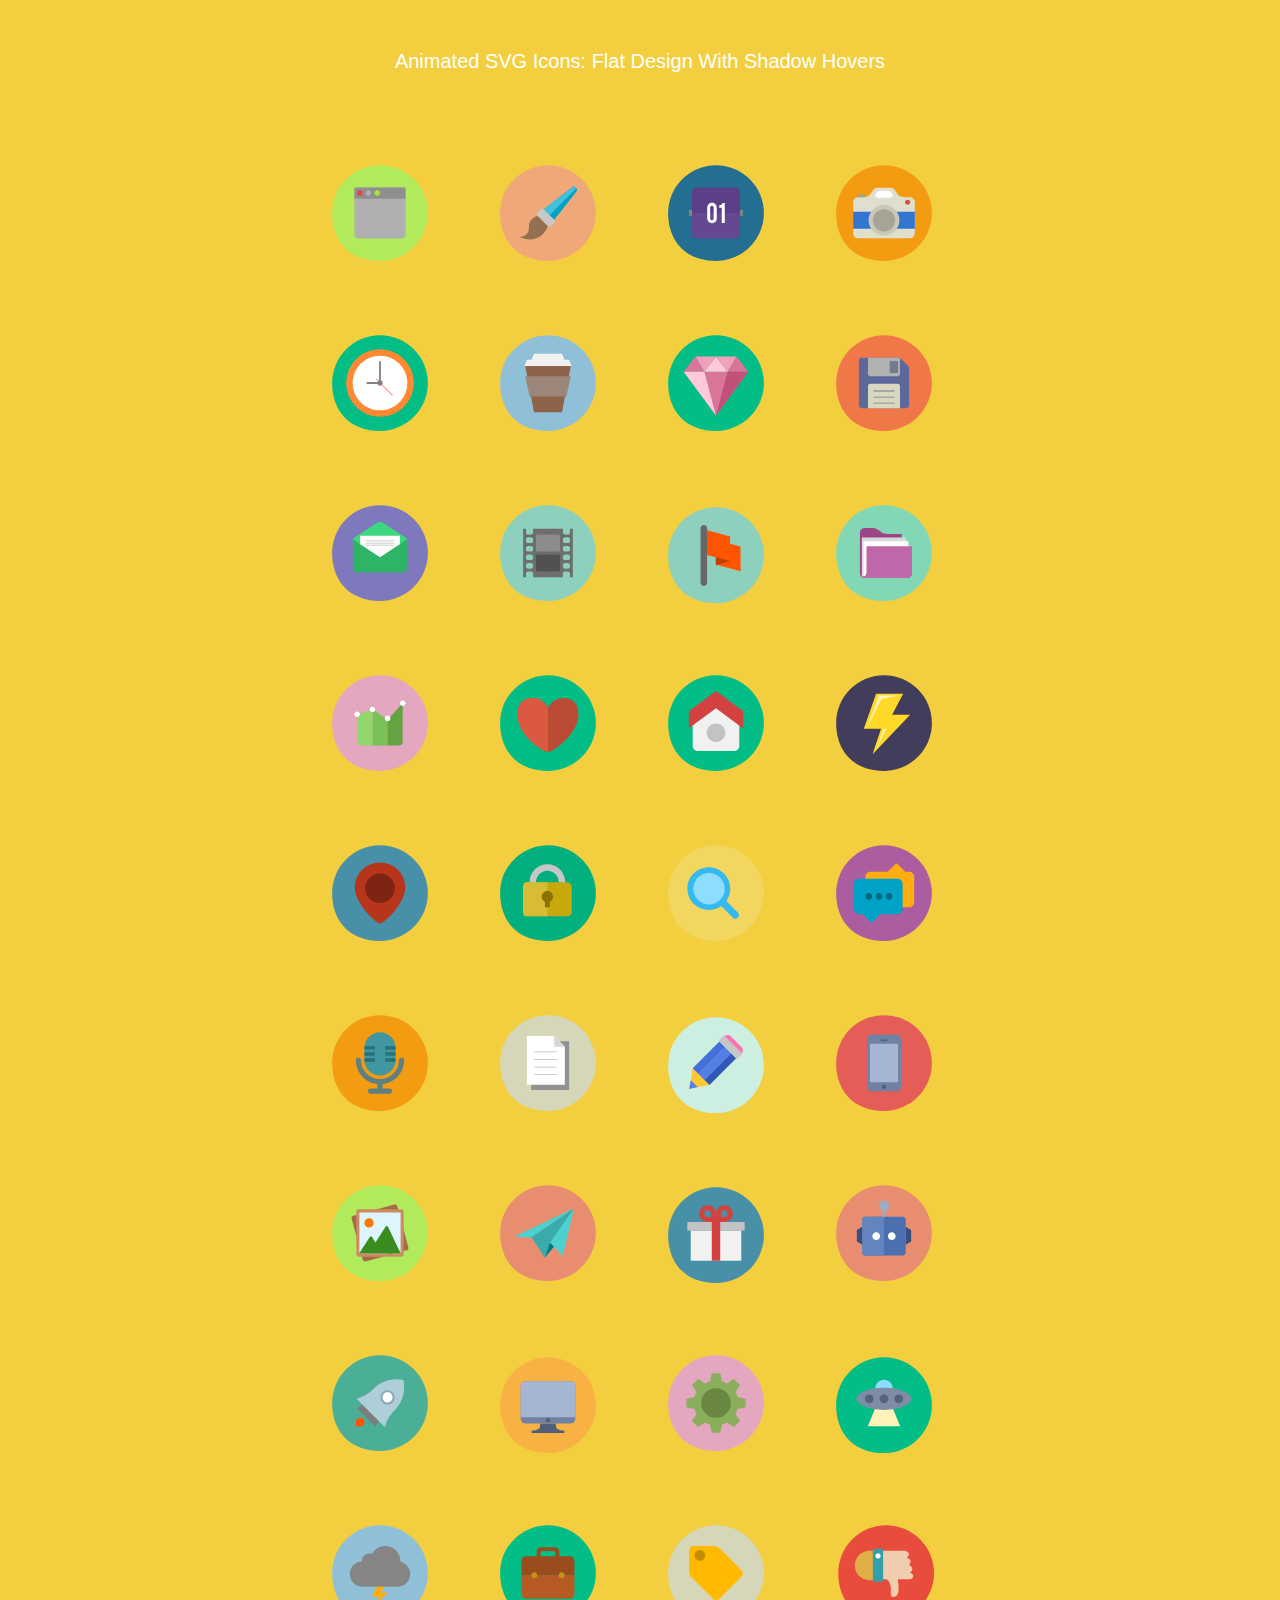
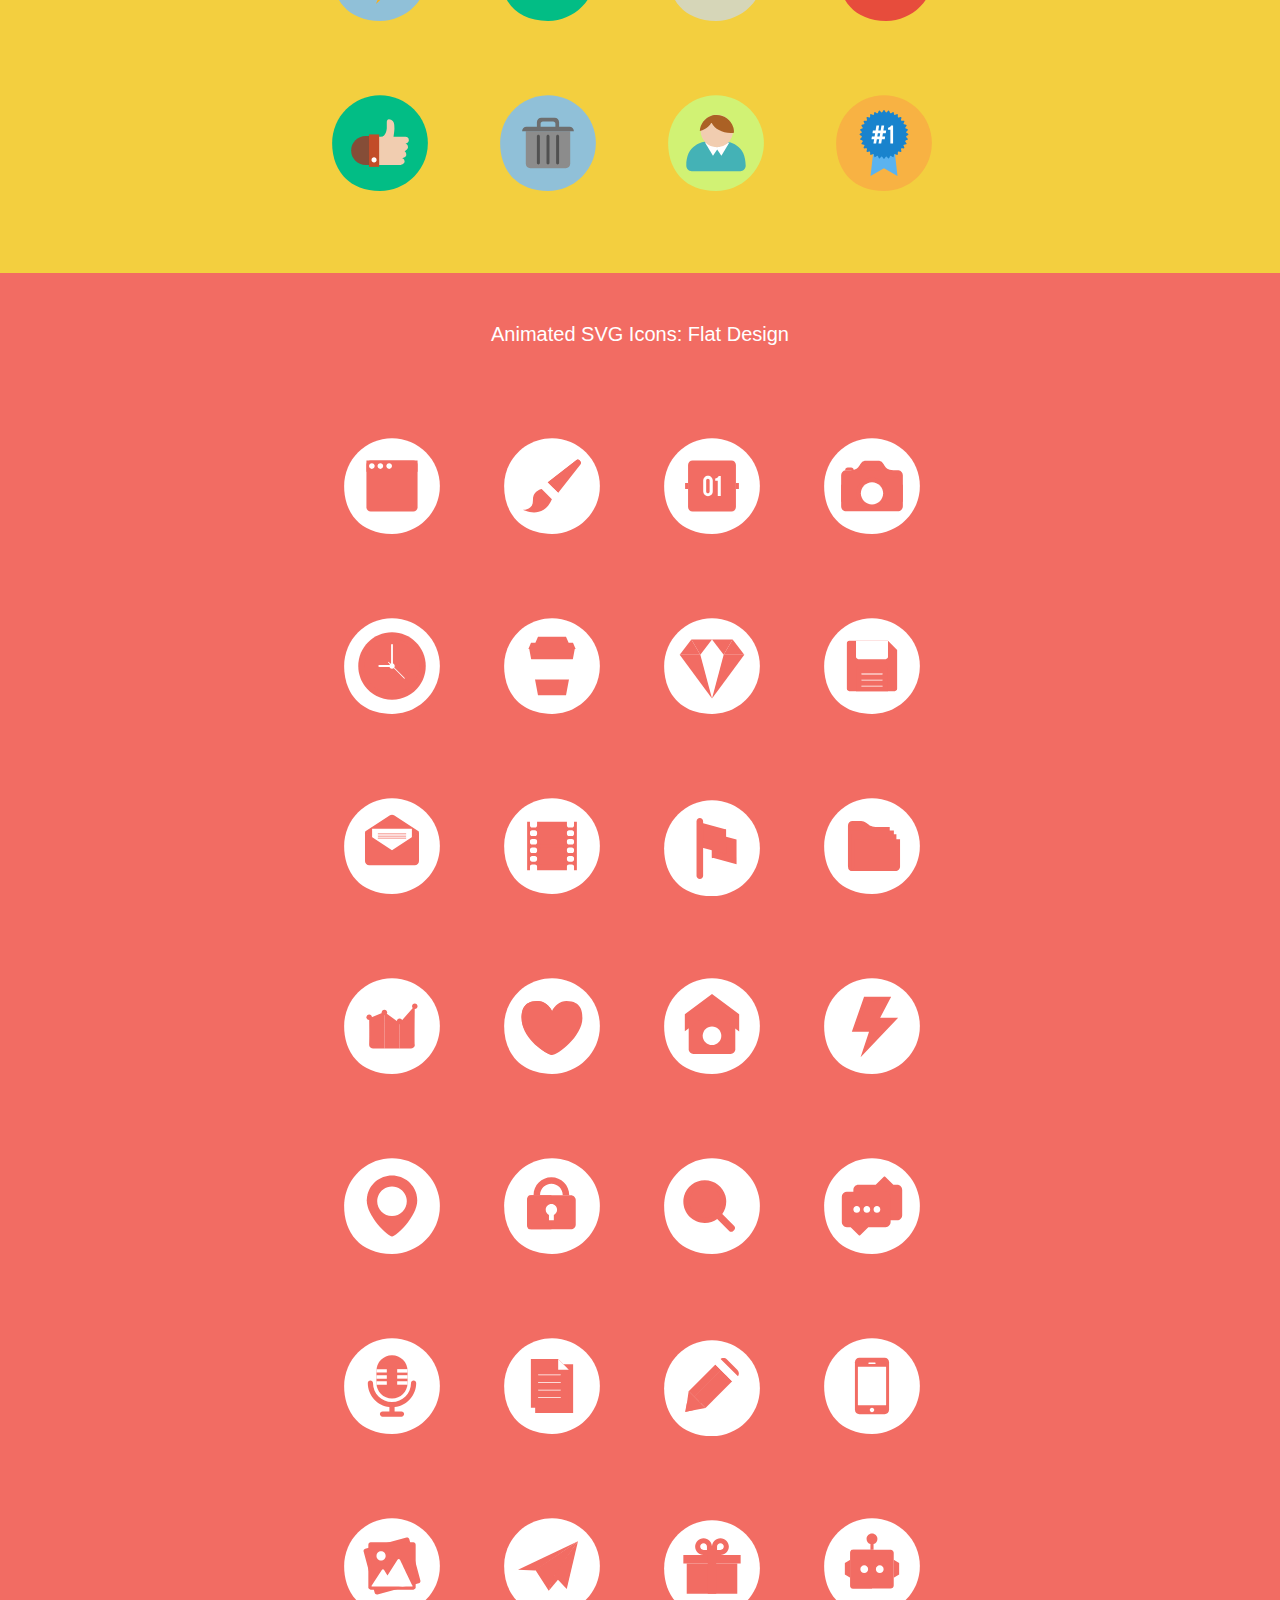
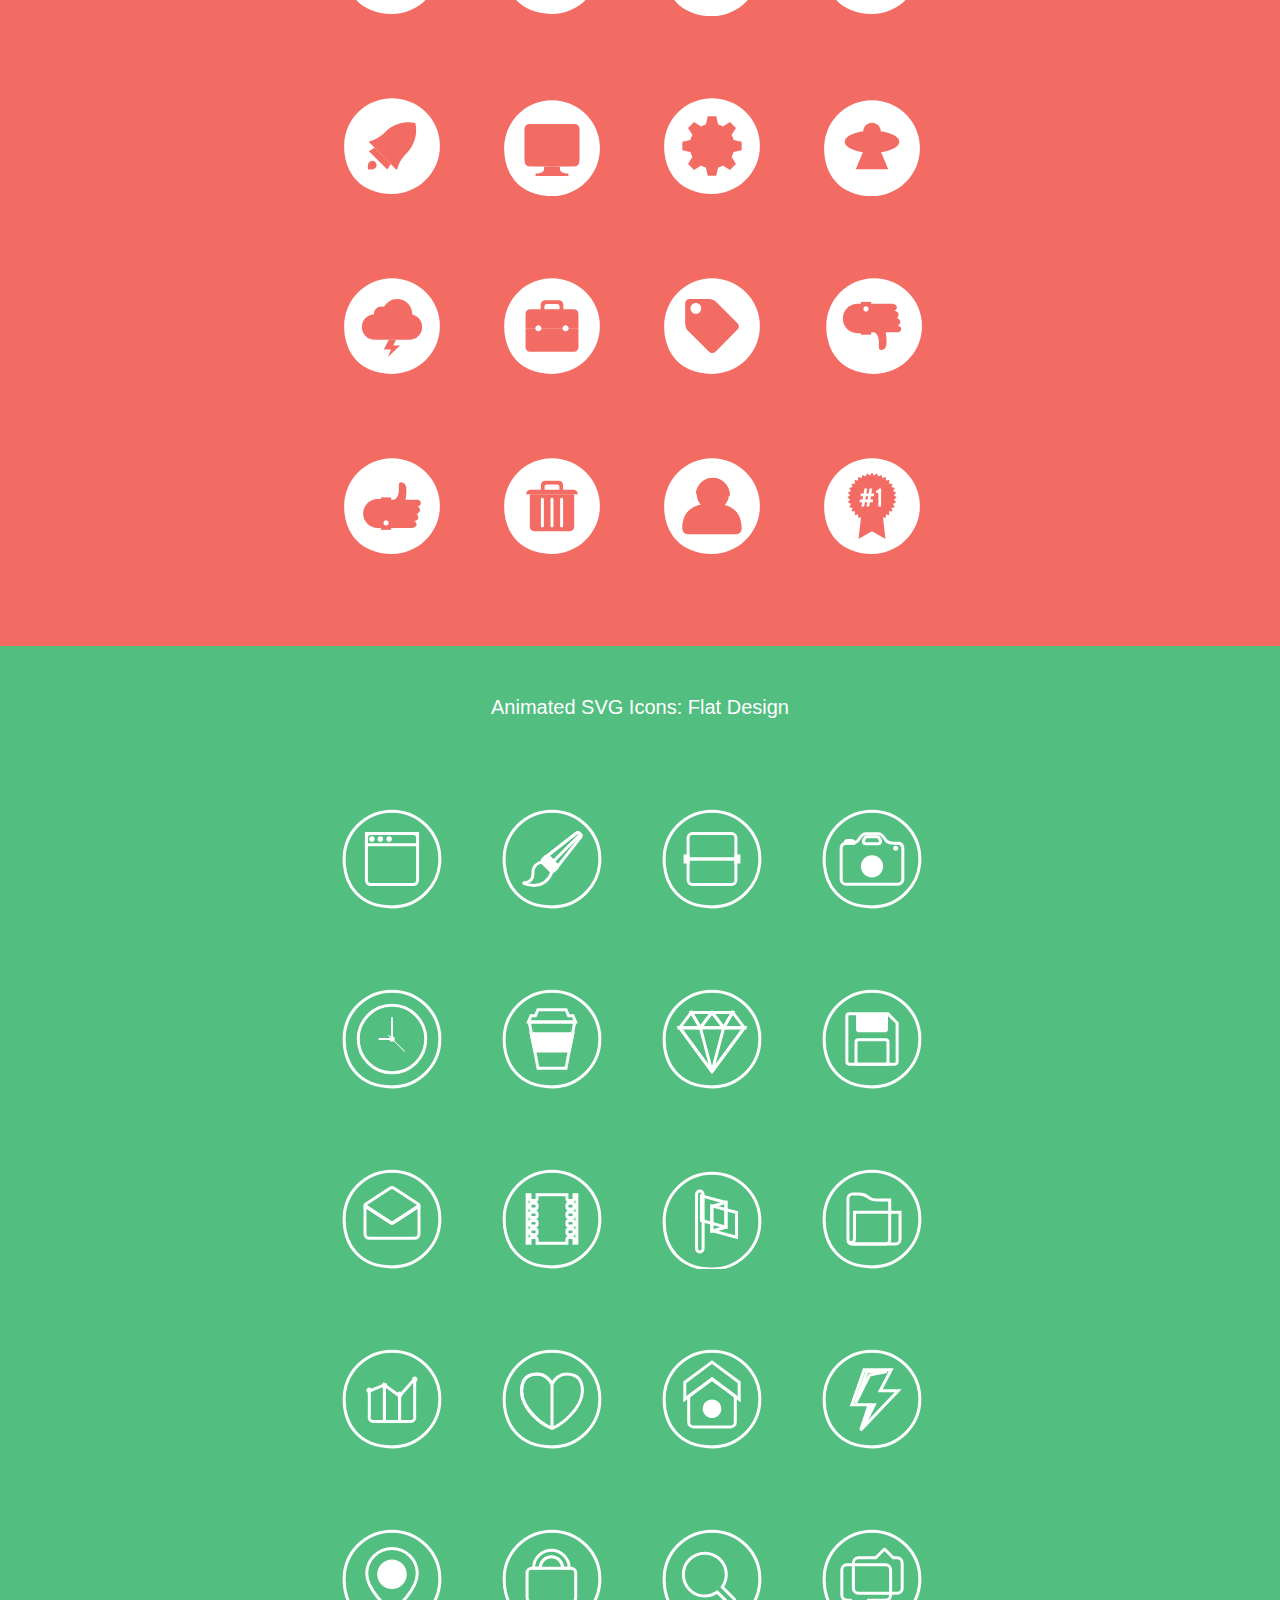
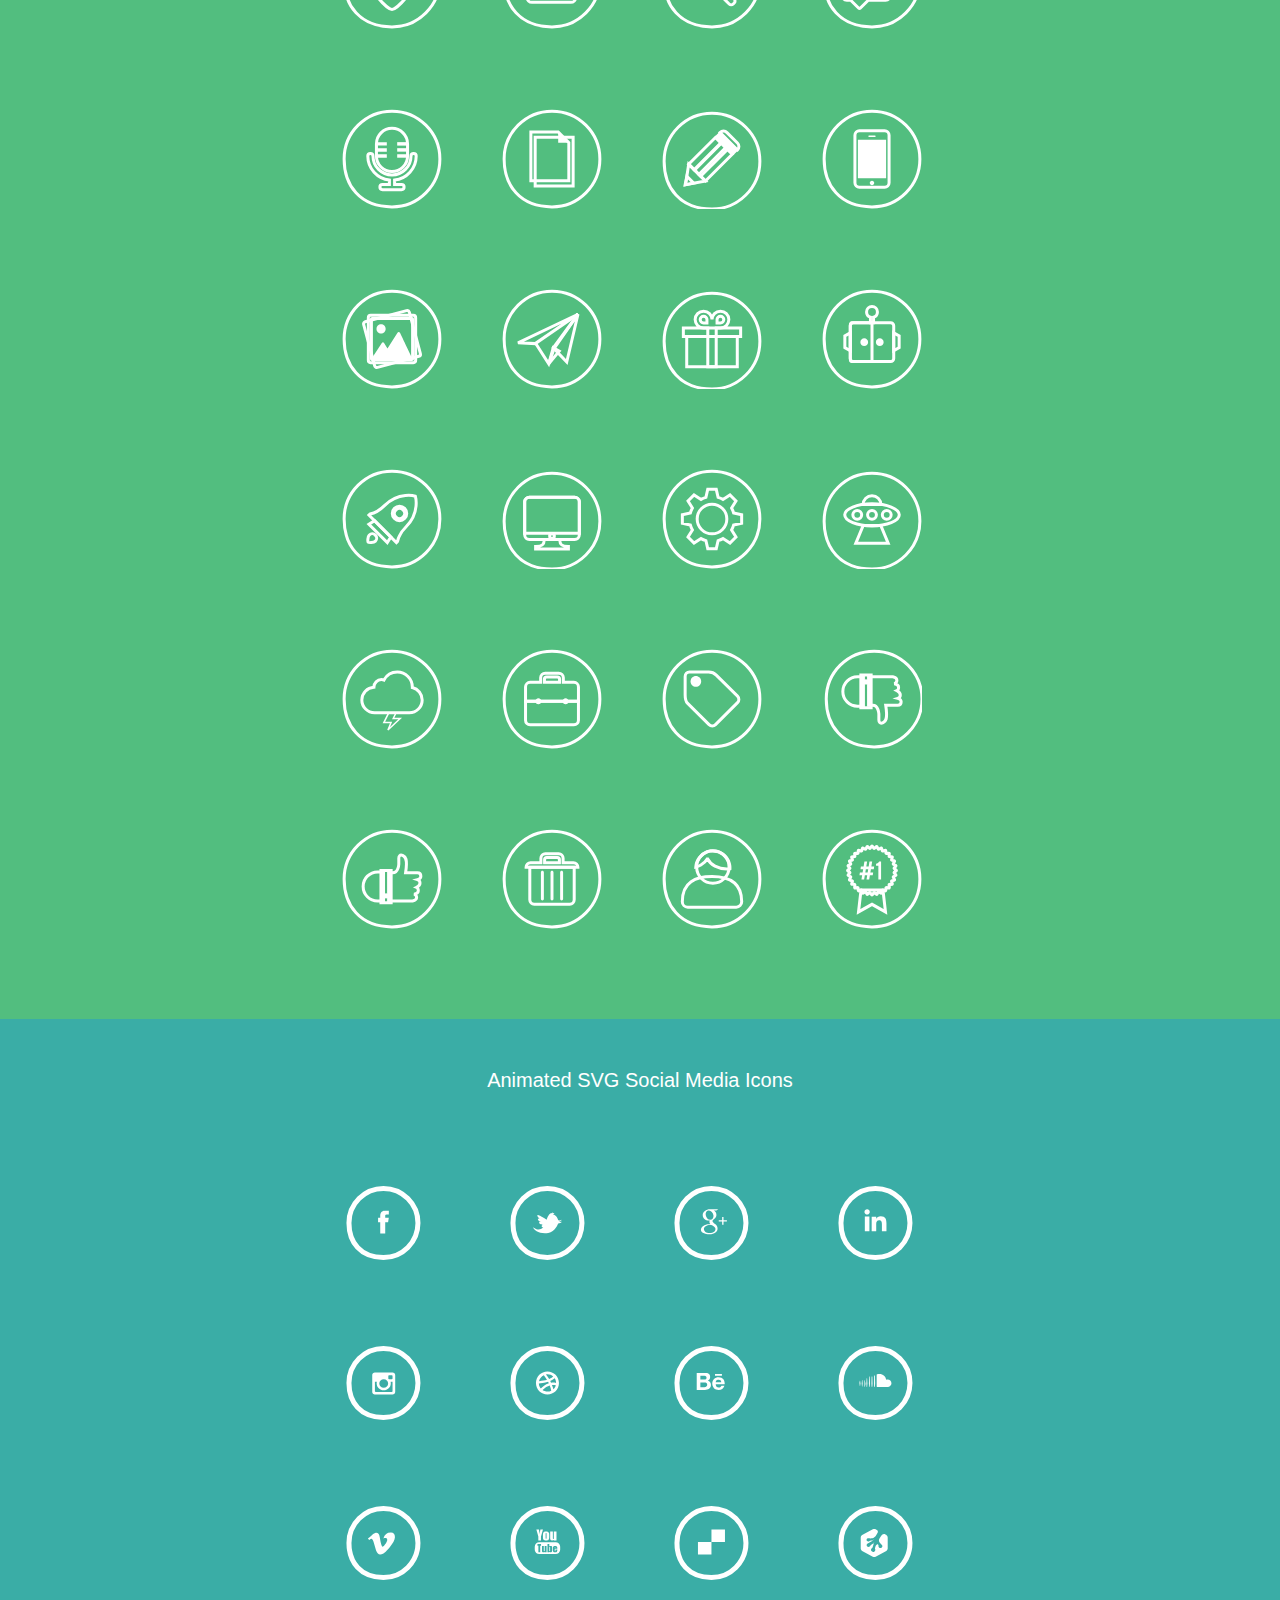
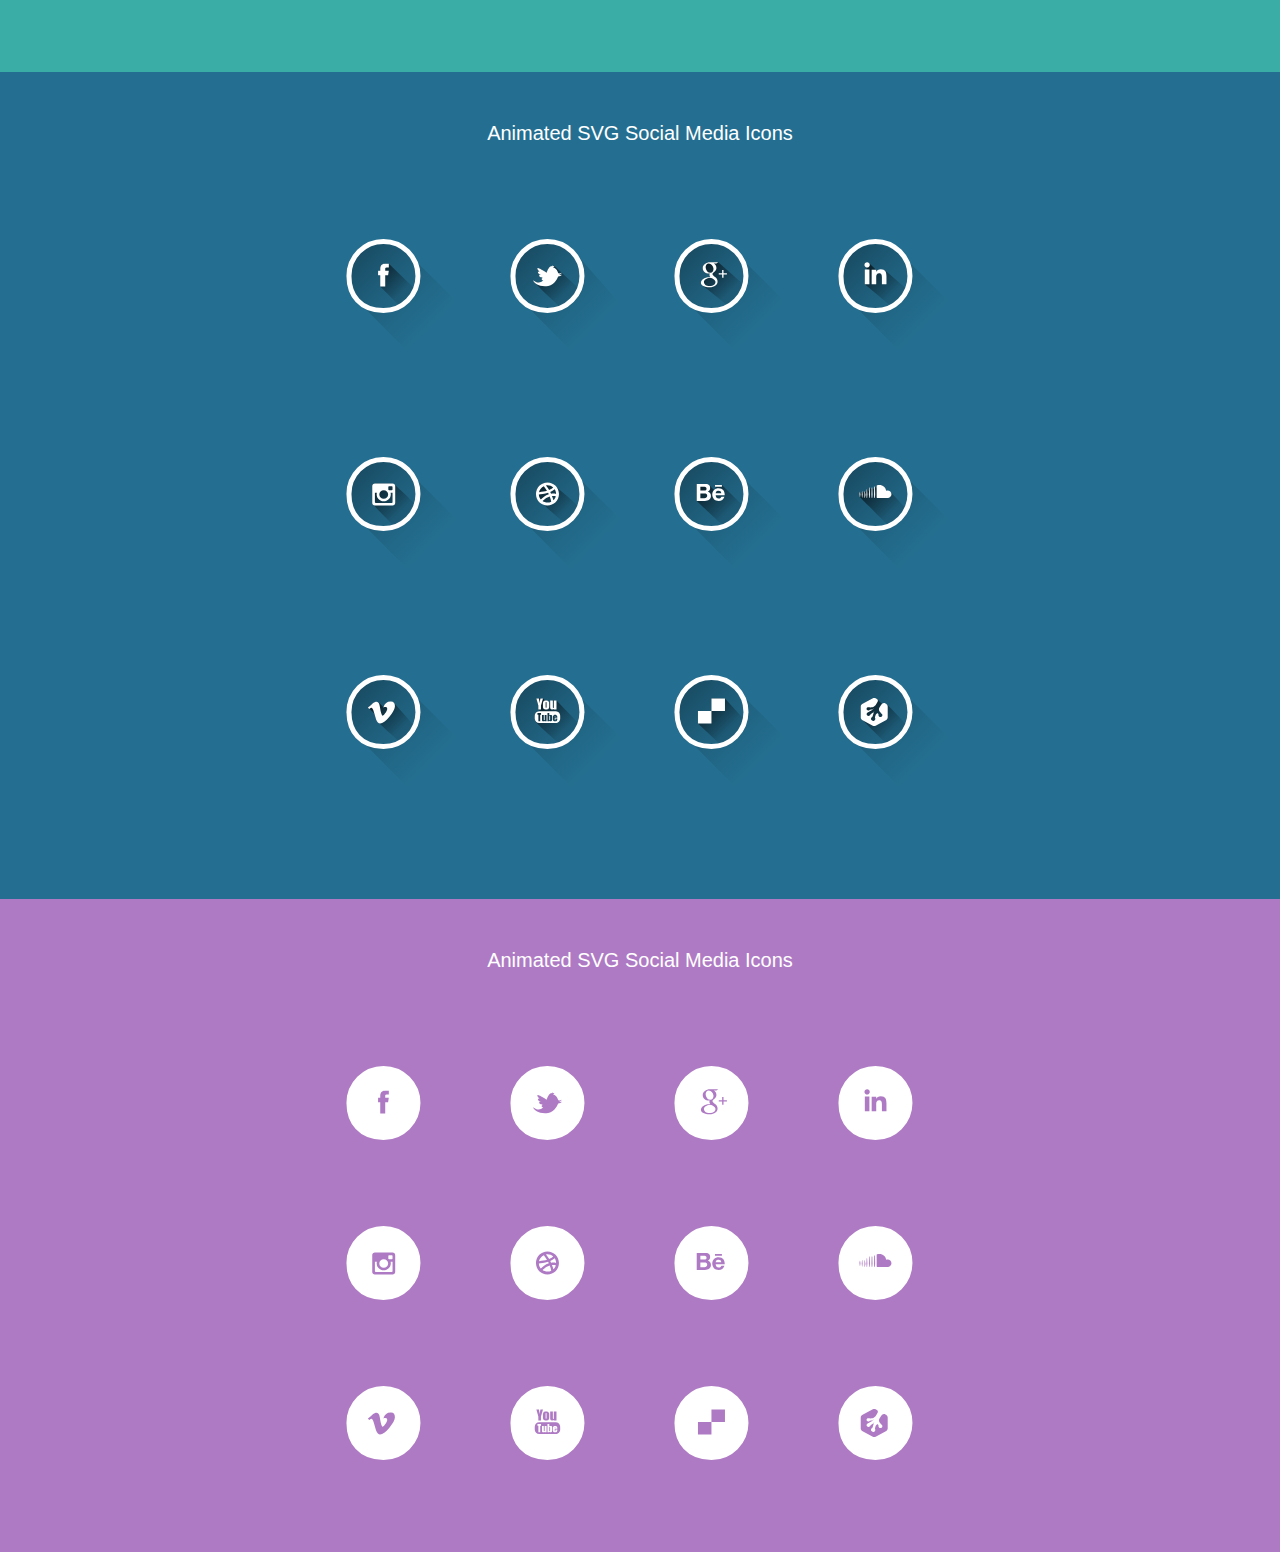
<file: codeBase/css3制作150个动画SVG图标/index.html>
<!DOCTYPE html>
<html>

<head>

  <meta charset="UTF-8">

  <title>css3制作150个动画SVG图标</title>

    <link rel="stylesheet" href="css/style.css" media="screen" type="text/css" />

</head>

<body>


       <div class="innerwrap yellow">
		<div class="iconholder">
            <h2>Animated SVG Icons:	Flat Design With Shadow Hovers</h2>
            <span class="iconwrap"><span class="long-shadow"></span><span class="svg-icon flat-shadow" id="shadow-browser"></span></span>
            <span class="iconwrap"><span class="long-shadow"></span><span class="svg-icon flat-shadow" id="shadow-brush"></span></span>
            <span class="iconwrap"><span class="long-shadow"></span><span class="svg-icon flat-shadow" id="shadow-calander"></span></span>
            <span class="iconwrap"><span class="long-shadow"></span><span class="svg-icon flat-shadow" id="shadow-camera"></span></span>
            <span class="iconwrap"><span class="long-shadow"></span><span class="svg-icon flat-shadow" id="shadow-clock"></span></span>
            <span class="iconwrap"><span class="long-shadow"></span><span class="svg-icon flat-shadow" id="shadow-coffee"></span></span>
            <span class="iconwrap"><span class="long-shadow"></span><span class="svg-icon flat-shadow" id="shadow-diamond"></span></span>
            <span class="iconwrap"><span class="long-shadow"></span><span class="svg-icon flat-shadow" id="shadow-disk"></span></span>
            <span class="iconwrap"><span class="long-shadow"></span><span class="svg-icon flat-shadow" id="shadow-email"></span></span>
            <span class="iconwrap"><span class="long-shadow"></span><span class="svg-icon flat-shadow" id="shadow-film"></span></span>
            <span class="iconwrap"><span class="long-shadow"></span><span class="svg-icon flat-shadow" id="shadow-flag"></span></span>
            <span class="iconwrap"><span class="long-shadow"></span><span class="svg-icon flat-shadow" id="shadow-folder"></span></span>
            <span class="iconwrap"><span class="long-shadow"></span><span class="svg-icon flat-shadow" id="shadow-graph"></span></span>
            <span class="iconwrap"><span class="long-shadow"></span><span class="svg-icon flat-shadow" id="shadow-heart"></span></span>
            <span class="iconwrap"><span class="long-shadow"></span><span class="svg-icon flat-shadow" id="shadow-home"></span></span>
            <span class="iconwrap"><span class="long-shadow"></span><span class="svg-icon flat-shadow" id="shadow-lightning"></span></span>
            <span class="iconwrap"><span class="long-shadow"></span><span class="svg-icon flat-shadow" id="shadow-location"></span></span>
            <span class="iconwrap"><span class="long-shadow"></span><span class="svg-icon flat-shadow" id="shadow-lock"></span></span>
            <span class="iconwrap"><span class="long-shadow"></span><span class="svg-icon flat-shadow" id="shadow-magnify"></span></span>
            <span class="iconwrap"><span class="long-shadow"></span><span class="svg-icon flat-shadow" id="shadow-message"></span></span>
            <span class="iconwrap"><span class="long-shadow"></span><span class="svg-icon flat-shadow" id="shadow-mic"></span></span>
            <span class="iconwrap"><span class="long-shadow"></span><span class="svg-icon flat-shadow" id="shadow-paper"></span></span>
            <span class="iconwrap"><span class="long-shadow"></span><span class="svg-icon flat-shadow" id="shadow-pencil"></span></span>
            <span class="iconwrap"><span class="long-shadow"></span><span class="svg-icon flat-shadow" id="shadow-phone"></span></span>
            <span class="iconwrap"><span class="long-shadow"></span><span class="svg-icon flat-shadow" id="shadow-picture"></span></span>
            <span class="iconwrap"><span class="long-shadow"></span><span class="svg-icon flat-shadow" id="shadow-plane"></span></span>
            <span class="iconwrap"><span class="long-shadow"></span><span class="svg-icon flat-shadow" id="shadow-present"></span></span>
            <span class="iconwrap"><span class="long-shadow"></span><span class="svg-icon flat-shadow" id="shadow-robot"></span></span>
            <span class="iconwrap"><span class="long-shadow"></span><span class="svg-icon flat-shadow" id="shadow-rocket"></span></span>
            <span class="iconwrap"><span class="long-shadow"></span><span class="svg-icon flat-shadow" id="shadow-screen"></span></span>
            <span class="iconwrap"><span class="long-shadow"></span><span class="svg-icon flat-shadow" id="shadow-settings"></span></span>
            <span class="iconwrap"><span class="long-shadow"></span><span class="svg-icon flat-shadow" id="shadow-spaceship"></span></span>
            <span class="iconwrap"><span class="long-shadow"></span><span class="svg-icon flat-shadow" id="shadow-storm"></span></span>
            <span class="iconwrap"><span class="long-shadow"></span><span class="svg-icon flat-shadow" id="shadow-suitcase"></span></span>
            <span class="iconwrap"><span class="long-shadow"></span><span class="svg-icon flat-shadow" id="shadow-tag"></span></span>
            <span class="iconwrap"><span class="long-shadow"></span><span class="svg-icon flat-shadow" id="shadow-thumbsdown"></span></span>
            <span class="iconwrap"><span class="long-shadow"></span><span class="svg-icon flat-shadow" id="shadow-thumbsup"></span></span>
            <span class="iconwrap"><span class="long-shadow"></span><span class="svg-icon flat-shadow" id="shadow-trash"></span></span>
            <span class="iconwrap"><span class="long-shadow"></span><span class="svg-icon flat-shadow" id="shadow-user"></span></span>
            <span class="iconwrap"><span class="long-shadow"></span><span class="svg-icon flat-shadow" id="shadow-winner"></span></span>
        </div><!-- IconHolder End-->
	</div><!--iconholder End-->

    <div class="innerwrap red">
		<div class="iconholder">
            <h2>Animated SVG Icons:	Flat Design</h2>
            <span class="svg-icon flat-filled" id="filled-browser"></span>
            <span class="svg-icon flat-filled" id="filled-brush"></span>
            <span class="svg-icon flat-filled" id="filled-calander"></span>
            <span class="svg-icon flat-filled" id="filled-camera"></span>
            <span class="svg-icon flat-filled" id="filled-clock"></span>
            <span class="svg-icon flat-filled" id="filled-coffee"></span>
            <span class="svg-icon flat-filled" id="filled-diamond"></span>
            <span class="svg-icon flat-filled" id="filled-disk"></span>
            <span class="svg-icon flat-filled" id="filled-email"></span>
            <span class="svg-icon flat-filled" id="filled-film"></span>
            <span class="svg-icon flat-filled" id="filled-flag"></span>
            <span class="svg-icon flat-filled" id="filled-folder"></span>
            <span class="svg-icon flat-filled" id="filled-graph"></span>
            <span class="svg-icon flat-filled" id="filled-heart"></span>
            <span class="svg-icon flat-filled" id="filled-home"></span>
            <span class="svg-icon flat-filled" id="filled-lightning"></span>
            <span class="svg-icon flat-filled" id="filled-location"></span>
            <span class="svg-icon flat-filled" id="filled-lock"></span>
            <span class="svg-icon flat-filled" id="filled-magnify"></span>
            <span class="svg-icon flat-filled" id="filled-message"></span>
            <span class="svg-icon flat-filled" id="filled-mic"></span>
            <span class="svg-icon flat-filled" id="filled-paper"></span>
            <span class="svg-icon flat-filled" id="filled-pencil"></span>
            <span class="svg-icon flat-filled" id="filled-phone"></span>
            <span class="svg-icon flat-filled" id="filled-picture"></span>
            <span class="svg-icon flat-filled" id="filled-plane"></span>
            <span class="svg-icon flat-filled" id="filled-present"></span>
            <span class="svg-icon flat-filled" id="filled-robot"></span>
            <span class="svg-icon flat-filled" id="filled-rocket"></span>
            <span class="svg-icon flat-filled" id="filled-screen"></span>
            <span class="svg-icon flat-filled" id="filled-settings"></span>
            <span class="svg-icon flat-filled" id="filled-spaceship"></span>
            <span class="svg-icon flat-filled" id="filled-storm"></span>
            <span class="svg-icon flat-filled" id="filled-suitcase"></span>
            <span class="svg-icon flat-filled" id="filled-tag"></span>
            <span class="svg-icon flat-filled" id="filled-thumbsdown"></span>
            <span class="svg-icon flat-filled" id="filled-thumbsup"></span>
            <span class="svg-icon flat-filled" id="filled-trash"></span>
            <span class="svg-icon flat-filled" id="filled-user"></span>
            <span class="svg-icon flat-filled" id="filled-winner"></span>
        </div><!-- IconHolder End-->
	</div><!--iconholder End-->

     <div class="innerwrap green">
		<div class="iconholder">
            <h2>Animated SVG Icons:	Flat Design</h2>
            <span class="svg-icon flat-line" id="line-browser"></span>
            <span class="svg-icon flat-line" id="line-brush"></span>
            <span class="svg-icon flat-line" id="line-calander"></span>
            <span class="svg-icon flat-line" id="line-camera"></span>
            <span class="svg-icon flat-line" id="line-clock"></span>
            <span class="svg-icon flat-line" id="line-coffee"></span>
            <span class="svg-icon flat-line" id="line-diamond"></span>
            <span class="svg-icon flat-line" id="line-disk"></span>
            <span class="svg-icon flat-line" id="line-email"></span>
            <span class="svg-icon flat-line" id="line-film"></span>
            <span class="svg-icon flat-line" id="line-flag"></span>
            <span class="svg-icon flat-line" id="line-folder"></span>
            <span class="svg-icon flat-line" id="line-graph"></span>
            <span class="svg-icon flat-line" id="line-heart"></span>
            <span class="svg-icon flat-line" id="line-home"></span>
            <span class="svg-icon flat-line" id="line-lightning"></span>
            <span class="svg-icon flat-line" id="line-location"></span>
            <span class="svg-icon flat-line" id="line-lock"></span>
            <span class="svg-icon flat-line" id="line-magnify"></span>
            <span class="svg-icon flat-line" id="line-message"></span>
            <span class="svg-icon flat-line" id="line-mic"></span>
            <span class="svg-icon flat-line" id="line-paper"></span>
            <span class="svg-icon flat-line" id="line-pencil"></span>
            <span class="svg-icon flat-line" id="line-phone"></span>
            <span class="svg-icon flat-line" id="line-picture"></span>
            <span class="svg-icon flat-line" id="line-plane"></span>
            <span class="svg-icon flat-line" id="line-present"></span>
            <span class="svg-icon flat-line" id="line-robot"></span>
            <span class="svg-icon flat-line" id="line-rocket"></span>
            <span class="svg-icon flat-line" id="line-screen"></span>
            <span class="svg-icon flat-line" id="line-settings"></span>
            <span class="svg-icon flat-line" id="line-spaceship"></span>
            <span class="svg-icon flat-line" id="line-storm"></span>
            <span class="svg-icon flat-line" id="line-suitcase"></span>
            <span class="svg-icon flat-line" id="line-tag"></span>
            <span class="svg-icon flat-line" id="line-thumbsdown"></span>
            <span class="svg-icon flat-line" id="line-thumbsup"></span>
            <span class="svg-icon flat-line" id="line-trash"></span>
            <span class="svg-icon flat-line" id="line-user"></span>
            <span class="svg-icon flat-line" id="line-winner"></span>
        </div><!-- IconHolder End-->
	</div><!--iconholder End-->

        <div class="innerwrap teal">
     <div class="iconholder">
            <h2>Animated SVG Social Media Icons</h2>
          <span class="svg-icon social-line" id="line-facebook"></span>
            <span class="svg-icon social-line" id="line-twitter"></span>
            <span class="svg-icon social-line" id="line-google"></span>
            <span class="svg-icon social-line" id="line-linkedin"></span>
            <span class="svg-icon social-line" id="line-intagram"></span>
            <span class="svg-icon social-line" id="line-dribbble"></span>
            <span class="svg-icon social-line" id="line-behance"></span>
            <span class="svg-icon social-line" id="line-soundcloud"></span>
            <span class="svg-icon social-line" id="line-vimeo"></span>
            <span class="svg-icon social-line" id="line-youtube"></span>
            <span class="svg-icon social-line" id="line-dilicious"></span>
            <span class="svg-icon social-line" id="line-treehouse"></span>
    	</div><!-- IconHolder End-->
    </div><!-- Innerwrap End-->

    <div class="innerwrap blue">
    	<div class="iconholder">
            <h2>Animated SVG Social Media Icons</h2>
            <span class="svg-icon social-shadow" id="shadow-facebook"></span>
            <span class="svg-icon social-shadow" id="shadow-twitter"></span>
            <span class="svg-icon social-shadow" id="shadow-google"></span>
            <span class="svg-icon social-shadow" id="shadow-linkedin"></span>
            <span class="svg-icon social-shadow" id="shadow-intagram"></span>
            <span class="svg-icon social-shadow" id="shadow-dribbble"></span>
            <span class="svg-icon social-shadow" id="shadow-behance"></span>
            <span class="svg-icon social-shadow" id="shadow-soundcloud"></span>
            <span class="svg-icon social-shadow" id="shadow-vimeo"></span>
            <span class="svg-icon social-shadow" id="shadow-youtube"></span>
            <span class="svg-icon social-shadow" id="shadow-dilicious"></span>
            <span class="svg-icon social-shadow" id="shadow-treehouse"></span>
    	</div><!-- IconHolder End-->
    </div><!-- Innerwrap End-->

    <div class="innerwrap purple">
        <div class="iconholder">
            <h2>Animated SVG Social Media Icons</h2>
            <span class="svg-icon social-filled" id="filled-facebook"></span>
            <span class="svg-icon social-filled" id="filled-twitter"></span>
            <span class="svg-icon social-filled" id="filled-google"></span>
            <span class="svg-icon social-filled" id="filled-linkedin"></span>
            <span class="svg-icon social-filled" id="filled-intagram"></span>
            <span class="svg-icon social-filled" id="filled-dribbble"></span>
            <span class="svg-icon social-filled" id="filled-behance"></span>
            <span class="svg-icon social-filled" id="filled-soundcloud"></span>
            <span class="svg-icon social-filled" id="filled-vimeo"></span>
            <span class="svg-icon social-filled" id="filled-youtube"></span>
            <span class="svg-icon social-filled" id="filled-dilicious"></span>
            <span class="svg-icon social-filled" id="filled-treehouse"></span>
    	</div><!-- IconHolder End-->
    </div><!-- Innerwrap End-->

  <script src='js/jquery.js'></script>

  <script src="js/index.js"></script>

</body>

</html>
</file>
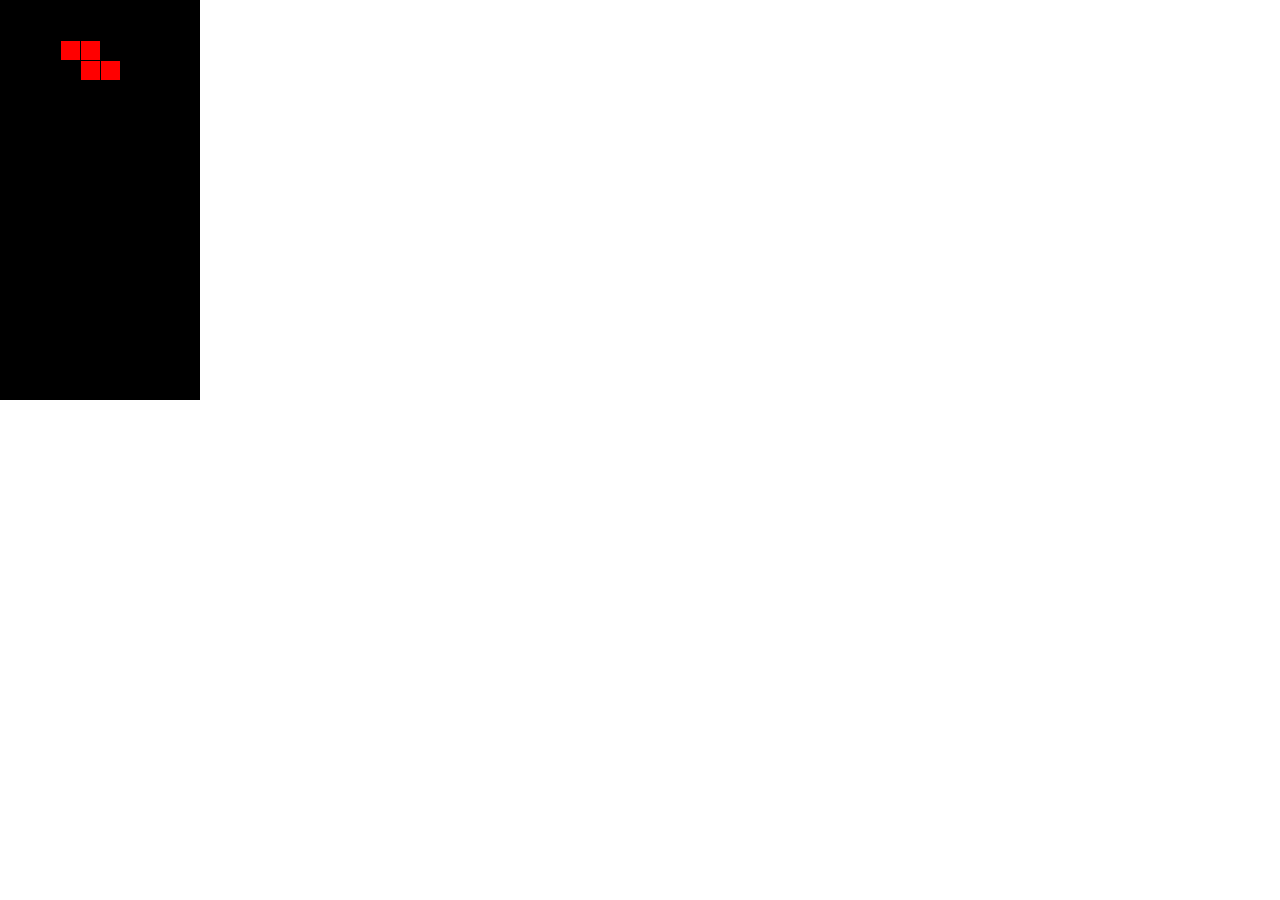
<file: codeBase/俄罗斯方块/index.html>
<html>
<style>.c {margin :1px;width:19px;height:19px;background:red;position:absolute;}
.d {margin :1px;width:19px;height:19px;background:gray;position:absolute;}
.f {top:0px;left:0px;background:black;position:absolute;}
</style>
<title>js 游戏 俄罗斯方块</title>
<body>
</body>
<html>
<script>
    var over=false,shapes=("0,1,1,1,2,1,3,1;1,0,1,1,1,2,2,2;2,0,2,1,2,2,1,2;0,1,1,1,1,2,2,2;1,2,2,2,2,1,3,1;1,1,2,1,1,2,2,2;0,2,1,2,1,1,2,2").split(";");
    function create(tag,css){
        var elm=document.createElement(tag);
        elm.className = css;
        document.body.appendChild(elm);
        return elm;}
    function Tetris(c, t, x, y){
        var c=c?c:"c";
        this.divs = [create("div",c),create("div",c),create("div",c),create("div",c)];
        this.reset = function(){
            this.x = typeof x != 'undefined'?x:3;
            this.y = typeof y != 'undefined'?y:0;
            this.shape = t?t:shapes[Math.floor(Math.random()*(shapes.length-0.00001))].split(",");
            this.show();
            if(this.field&&this.field.check(this.shape,this.x,this.y,'v')=='D'){
                over=true;
                this.field.fixShape(this.shape,this.x,this.y);
                alert('game over');}}
        this.show = function(){
            for(var i in this.divs){
                this.divs[i].style.left = (this.shape[i*2]*1+this.x)*20+'px';
                this.divs[i].style.top = (this.shape[i*2+1]*1+this.y)*20+'px';}}
        this.field=null;
        this.hMove = function(step){
            var r = this.field.check(this.shape,this.x- -step,this.y,'h');
            if(r!='N'&&r==0){
                this.x-=-step;
                this.show();}}
        this.vMove = function(){
            if(this.field.check(this.shape,this.x,this.y- -1,'v')=='N'){
                this.y++;
                this.show();}
            else{
                this.field.fixShape(this.shape,this.x,this.y);
                this.field.findFull();
                this.reset();}}
        this.rotate = function(){
            var s=this.shape;
            var newShape=[3-s[1],s[0],3-s[3],s[2],3-s[5],s[4],3-s[7],s[6]];
            var r = this.field.check(newShape,this.x,this.y,'h');
            if(r=='D')return;
            if(r==0){
                this.shape=newShape;
                this.show();}
            else if(this.field.check(newShape,this.x-r,this.y,'h')==0){
                this.x-=r;
                this.shape=newShape;
                this.show();}}
        this.reset();}
    function Field(w,h){
        this.width = w?w:10;
        this.height = h?h:20;
        this.show = function(){
            var f = create("div","f")
            f.style.width=this.width*20+'px';
            f.style.height=this.height*20+'px';}
        this.findFull = function(){
            for(var l=0;l<this.height;l++){
                var s=0;
                for(var i=0;i<this.width;i++){
                    s+=this[l*this.width+i]?1:0;}
                if(s==this.width){
                    this.removeLine(l);}}}
        this.removeLine = function(line){
            for(var i=0;i<this.width;i++){
                document.body.removeChild(this[line*this.width+i]);}
            for(var l=line;l>0;l--){
                for(var i=0;i<this.width;i++){
                    this[l*this.width- -i]=this[(l-1)*this.width- -i];
                    if(this[l*this.width- -i])this[l*this.width- -i].style.top = l*20+'px';}}}
        this.check = function(shape, x, y, d){
            var r1=0,r2='N';
            for(var i=0;i<8;i+=2){
                if(shape[i]- -x < 0 && shape[i]- -x <r1)
                    {r1 = shape[i]- -x;}
                else if(shape[i]- -x>=this.width && shape[i]- -x>r1)
                    {r1 = shape[i]- -x;}
                if(shape[i+1]- -y>=this.height || this[shape[i]- -x- -(shape[i+1]- -y)*this.width])
                    {r2='D'}}
            if(d=='h'&&r2=='N')return r1>0?r1-this.width- -1:r1;
            else return r2;}
        this.fixShape = function(shape,x,y){
            var d=new Tetris("d",shape,x,y);
            d.show();
            for(var i=0;i<8;i+=2){
                this[shape[i]- -x- -(shape[i+1]- -y)*this.width]=d.divs[i/2];}}}
    var f = new Field();
    f.show();
    var s = new Tetris();
    s.field = f;
    s.show();
    window.setInterval("if(!over)s.vMove();",500);
    document.onkeydown = function(e){
        if(over)return;
        var e = window.event ? window.event : e;
        switch(e.keyCode){
        case 38: //up
            s.rotate();
            break;
        case 40: //down
            s.vMove();
            break;
        case 37: //left
            s.hMove(-1);
            break;
        case 39: //right
            s.hMove(1);
            break;}}
</script>
</file>
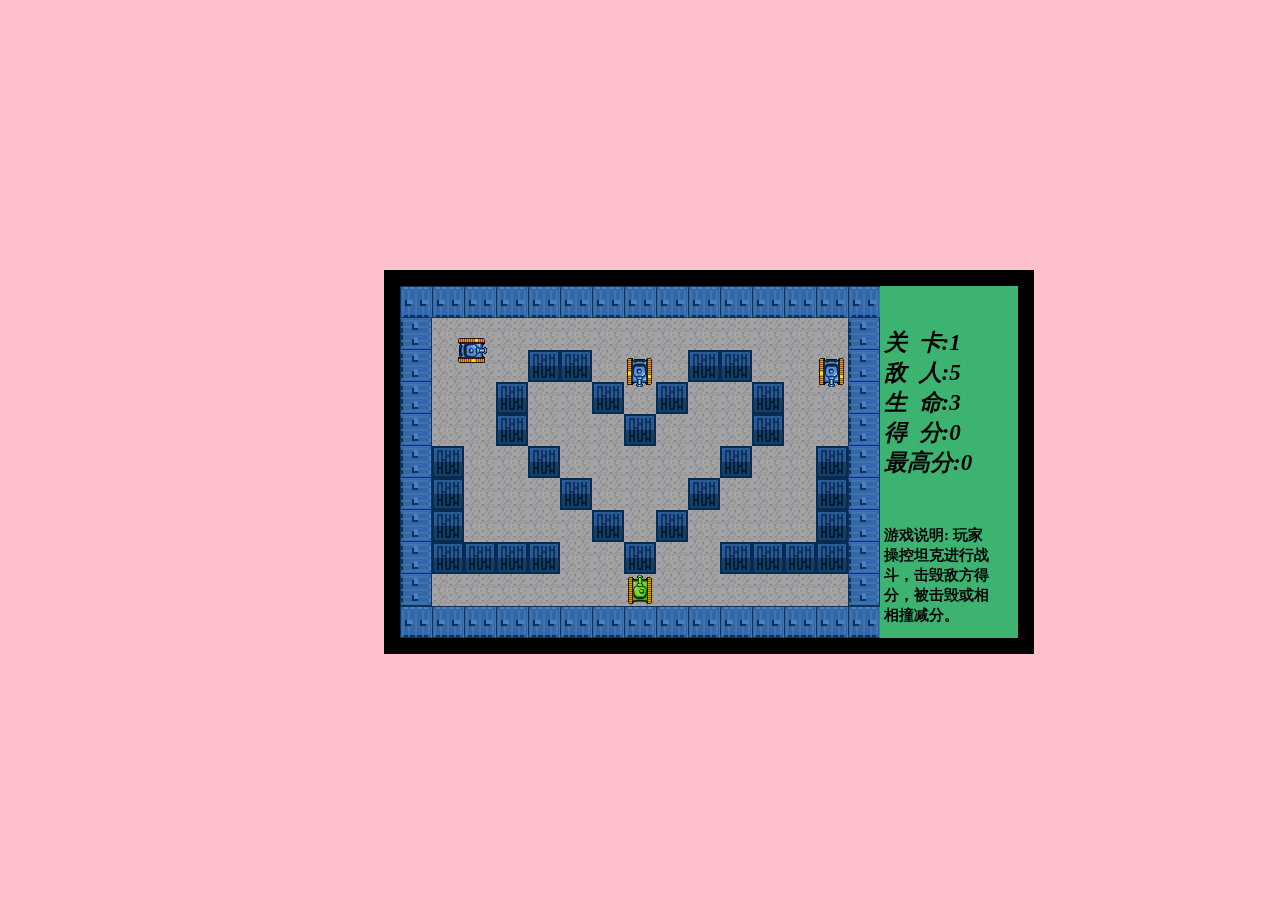
<file: codeBase/基于HTML5的单机版游戏/index.html>
﻿<!doctype html>
<html lang="en">
<head>
<meta charset="UTF-8">
<title>CH3EX1: Text Arranger Version 1.0</title>
<script src="js/modernizr-1.6.min.js"></script>
<script src="js/main.js"></script>
</head>
<body style="background:#ffc0cb">
<div style="position: absolute; top: 30%; left: 30%;">
	<canvas id="canvasOne" width="650" height="384" top=50px; left=50px;>Your browser does not support the HTML 5 Canvas. </canvas>
</div>
</body>
</html>
</file>
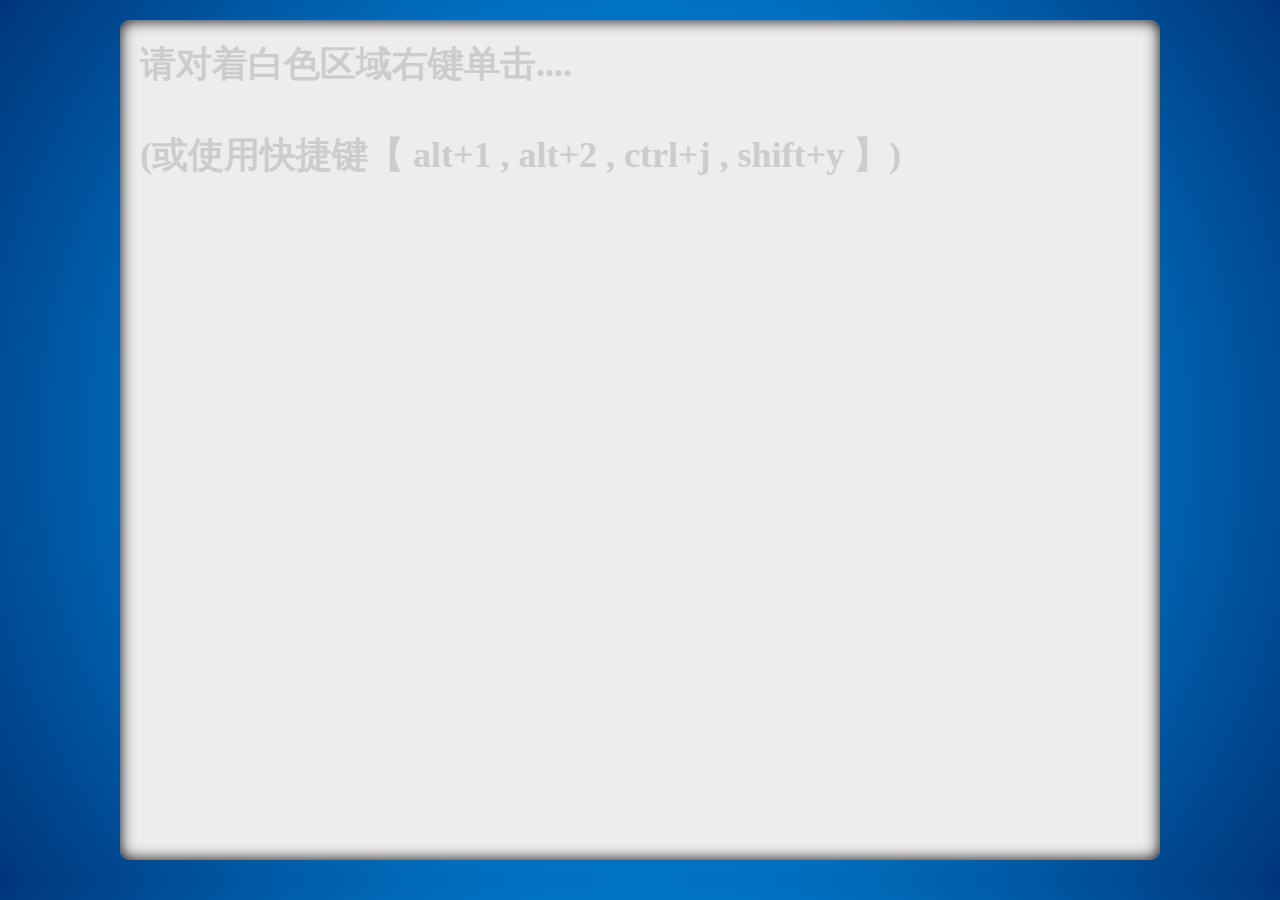
<file: codeBase/自定义右键菜单/contextMenu/index.html>
<!DOCTYPE html>
<html>
<head lang="en">
    <meta charset="UTF-8">
    <title></title>
    <style>

        body, div, span, h2 {
            margin: 0;
            padding: 0;
        }

        body {

            background: url("imgs/bg.jpg");
            background-position: center;
            background-size: cover;
        }

        .box {
            width: 1000px;
            height: 800px;
            margin: 20px auto;
            border-radius: 10px;
            background: #EDEDED;
            box-shadow: #000 0 0 15px inset;
            -webkit-box-shadow: #000 0 0 15px inset;
            -moz-box-shadow: #000 0 0 15px inset;
            -o-box-shadow: #000 0 0 15px inset;
            padding: 20px;
            color: #ccc;
            font-size: 36px;
            font-weight: bolder;
        }

        /****使用外链样式配置右键菜单*****/
        .kinerMenuBox {
            width: 200px;
            background: #FEFEFE;
            border: solid 1px #444444;
            cursor: pointer;
            border-radius: 10px;
            overflow: hidden;
            box-shadow:1px 1px 5px #000, -1px -1px 5px #fff;
            -webkit-box-shadow: 1px 1px 5px #000,-1px -1px 5px #fff;
            -moz-box-shadow: 1px 1px 5px #000,-1px -1px 5px #fff;
            -o-box-shadow: 1px 1px 5px #000,-1px -1px 5px #fff;
            font-size: 16px;
            position: absolute;
        }

        .kinerMenuBox .kinerMenuTitle {
            background: #DDDDDD;
            padding: 10px 5px;
            border-bottom: inset #444444 1px;
            cursor: default
        }

        .kinerMenuBox .kinerMenuTitle .kinerMenuTitleIcon {
            width: 30px;
            height: 30px
        }

        .kinerMenuBox .kinerMenuTitle .kinerMenuTitleCon {
            height: 30px;
            line-height: 30px;
            padding-left: 10px;

            color: #444444;
            font-size: 18px;
            display: inline-block;
            vertical-align: top
        }

        .kinerMenuBox .kinerMenuItem {
            background: #FFF;
            padding: 5px 5px;
        }

        .kinerMenuBox .kinerMenuItem:hover {
            background: #CCC;
        }

        .kinerMenuBox .kinerMenuItem .kinerMenuItemIcon {
            display: inline-block;
            width: 30px;
            height: 30px
        }

        .kinerMenuBox .kinerMenuItem .kinerMenuItemCon {
            height: 30px;
            line-height: 30px;
            padding-left: 10px;

            color: #444444;
            font-size: 16px;
            display: inline-block;
            vertical-align: top
        }

        .kinerMenuBox .kinerSeparator {
            width: 100%;
            height: 1px;
            border-bottom: dashed 1px #444444;
            /*background: #444444*/
            border-left: none;
            border-right: none
        }

        .kinerMenuBox .kinerKeyMap {
            float: right;
            margin-right: 5px;
            color: #444444;
            height: 30px;
            line-height: 30px;
            display: inline-block;
        }


    </style>
    <script src="js/contextMenu.min.js"></script>
    <script>
        window.onload = function () {
            var menu = new contextMenu(
                    {
                        target: document.getElementById("box"),//开启自定义右键菜单的目标,
                        hasIcon: true,//是否需要图标
                        hasTitle: true,//是否需要标题
                        autoHide:true,//是否自动隐藏右键菜单
                        linkClass: true,//是否使用外链样式，如果为true，则配置样式失效;若选择false且同时设置css样式，则配置样式与css样式按优先级呈现;若选false,则可不用配置classes属性
                        menu: {//菜单数据配置
                            title: {//标题配置
                                icon: "imgs/em_01.png",//标题图标路径
                                content: "菜单标题"//标题内容
                            },
                            items: [//菜单项配置
                                {
                                    icon: "imgs/em_02.png",//菜单项图标路径
                                    content: "菜单项1",//菜单项内容
                                    action: function (e, item) {//菜单项单击和快捷键触发事件
                                        alert(item.content);
                                    },
                                    keymap: "alt+1"//快捷键（目前只支持：ctrl+  alt+  shift+  ）
                                },
                                "-",//代表分隔符
                                {
                                    icon: "imgs/em_04.png",
                                    content: "菜单项2",
                                    action: function (e, item) {
                                        alert("====>" + item.content);
                                    },
                                    keymap: "alt+2"
                                },
                                {
                                    icon: "imgs/em_05.png",
                                    content: "菜单项3",
                                    action: function (e, item) {
                                        alert("====>" + item.content);
                                    },
                                    keymap: "ctrl+j"
                                },
                                {
                                    icon: "imgs/em_06.png",
                                    content: "菜单项4",
                                    action: function (e, item) {
                                        alert("====>" + item.content);
                                    },
                                    keymap: "shift+y"
                                },
                                "-",
                                {
                                    icon: "",
                                    content: "菜单项5",
                                    action: function (e, item) {
                                        console.log(e, item,this);
                                    }
                                },
                                {
                                    icon: "imgs/em_07.png",
                                    content: "菜单项6",
                                    action: function (e, item) {
                                        alert("====>" + item.content);
                                    }
                                },
                                {
                                    icon: "imgs/em_09.png",
                                    content: "菜单项7",
                                    action: function (e, item) {
                                        alert("====>" + item.content);
                                    }
                                }

                            ]

                        },
                        classes: {//对有菜单的样式控制
                            menuBox: {//右键菜单的样式
                                "width": "200px",
                                "background": "#FEFEFE",
                                "border": "solid 1px #333",
                                "cursor": "pointer",
                                "border-radius": "10px",
                                "overflow": "hidden",
                                "box-shadow": "-1px -1px 5px #000,1px 1px 5px #ccc",
                                "-webkit-box-shadow": "-1px -1px 5px #000,1px 1px 5px #ccc",
                                "-moz-box-shadow": "-1px -1px 5px #000,1px 1px 5px #ccc",
                                "-o-box-shadow": "-1px -1px 5px #000,1px 1px 5px #ccc",
                                "font-size": "16px"
                            },
                            menuTitle: {//菜单标题的样式
                                self: {//标题整体样式
                                    "background": "#DDDDDD",
                                    "padding": "10px 5px",
                                    "border-bottom": "inset #000 1px",
                                    "cursor": "default"
                                },
                                icon: {//标题图标样式
                                    width: "30px",
                                    height: "30px"
                                },
                                content: {//标题内容样式
                                    height: "30px",
                                    "line-height": "30px",
                                    "padding-left": "10px",

                                    "color": "#333333",
                                    "font-size": "18px",
                                    "display": "inline-block",
                                    "vertical-align": "top"
                                }
                            },
                            item: {//菜单项样式控制
                                self: {//菜单项整体样式控制
                                    "background": "#FFF",
                                    "padding": "5px 5px"
                                },
                                icon: {//菜单项图标样式
                                    width: "30px",
                                    height: "30px"
                                },
                                content: {//菜单项内容样式
                                    height: "30px",
                                    "line-height": "30px",
                                    "padding-left": "10px",

                                    "color": "#333333",
                                    "font-size": "16px",
                                    "display": "inline-block",
                                    "vertical-align": "top"
                                },
                                hover: {//菜单项鼠标移入样式
                                    background: "#ccc"
                                },
                                keymap: {//快捷键县市区样式

                                    "margin-right": "5px",
                                    "color": "blue"
                                }
                            },
                            separator: {//分隔符样式
                                width: "100%",
                                height: "1px",
                                border: "solid 1px #000",
                                "border-left": "none",
                                "border-right": "none"
                            }
                        }

                    }
            );
        };
    </script>
</head>
<body>
<div class="box" id="box" unselectable="on" onselectstart="return false;"
     style="-moz-user-select:none;-webkit-user-select:none; cursor: default;">
    请对着白色区域右键单击....<br/><br/>(或使用快捷键【 alt+1 , alt+2 , ctrl+j , shift+y 】)
</div>
</body>
</html>
</file>
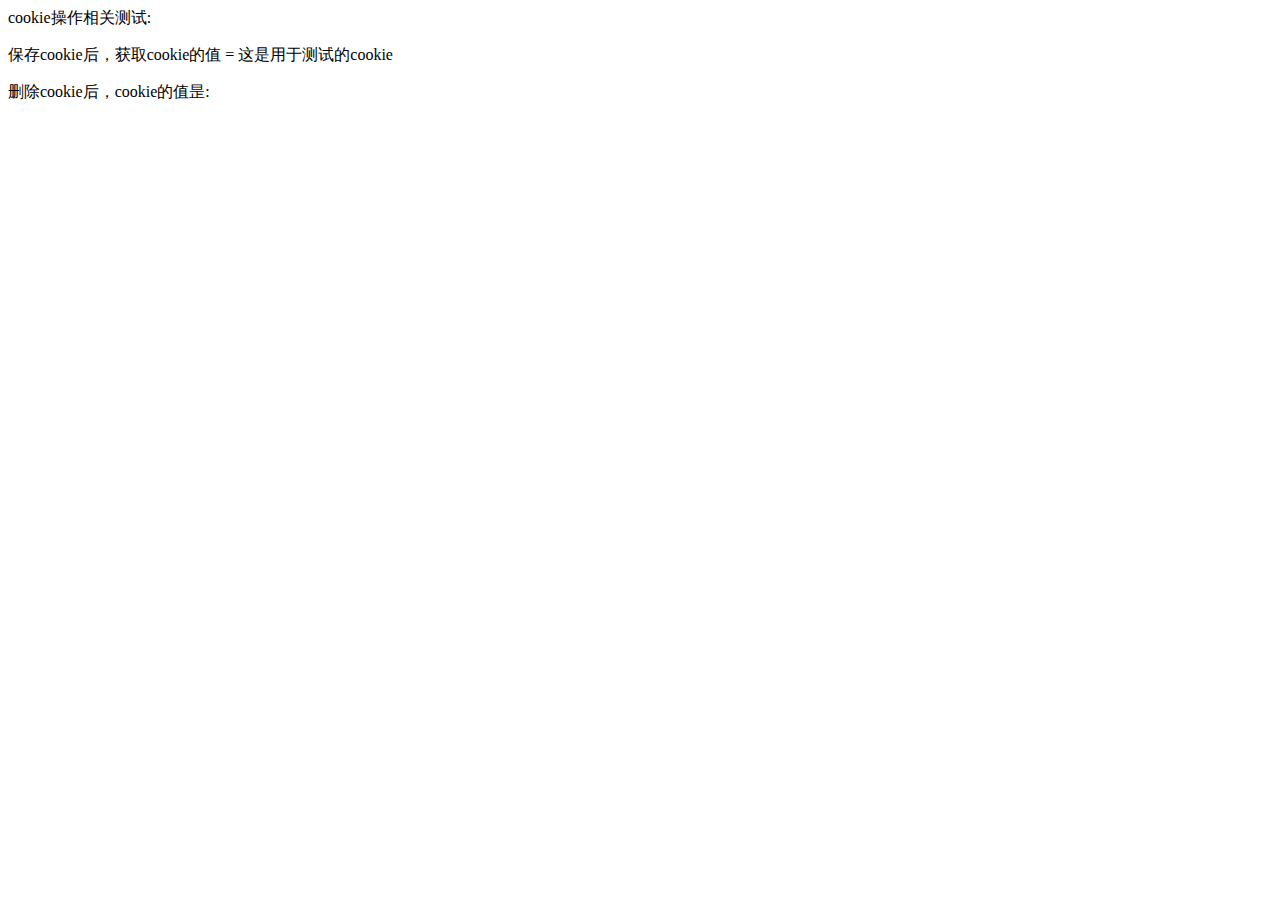
<file: codeBase/cook操作/demo.html>
<!doctype html>
<html>
<head>
<title>cookie相关操作</title>
<meta http-equiv="Content-Type" content="text/html; charset=UTF-8" />
<meta name="viewport" content="width=device-width, initial-scale=1" />

<script src="cookie_plugins.js"></script>

<script type="text/javascript">

window.onload=function(){
	//保存cookie
	Cookie.setCookieDay("testKey","这是用于测试的cookie",5);

	//获取cookie
	var cookName=Cookie.getCookieEmpty("testKey");
	document.getElementById("oneSpan").innerText="保存cookie后，获取cookie的值 = "+cookName;
	//删除cookie
 	Cookie.delCookie("testKey");

	//获取cookie
	var cookName2=Cookie.getCookieEmpty("testKey");
	document.getElementById("twoSpan").innerText="删除cookie后，cookie的值昰:"+cookName2; 
};

</script>
</head>
<body>
	<div>
		<label>cookie操作相关测试:</label>
		<p id="oneSpan"></p>
		<p id="twoSpan"></p>
	</div>
</body>
</html>
</file>
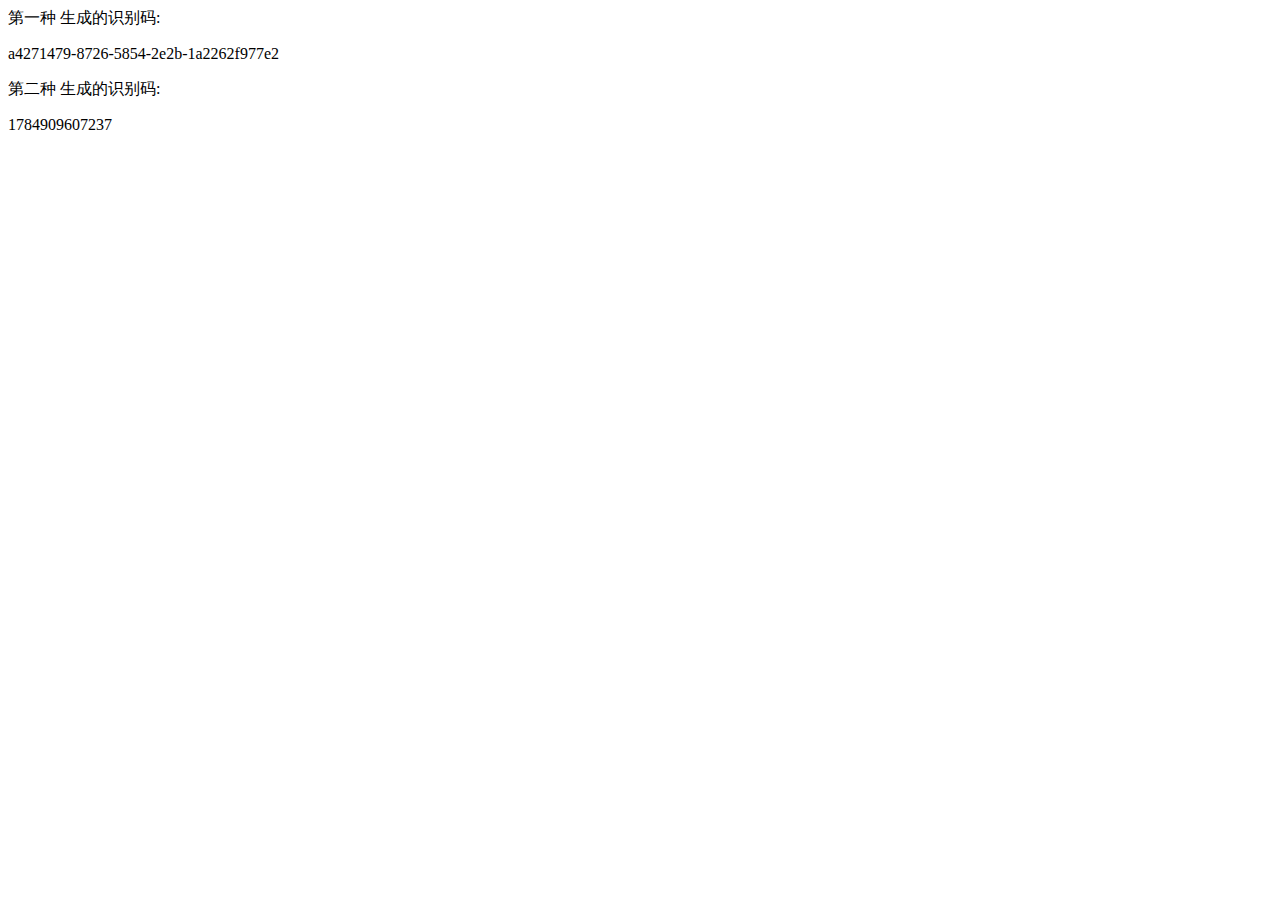
<file: codeBase/唯一识别码/demo.html>
<!doctype html>
<html>
<head>
<title>生成唯一识别码</title>
<meta http-equiv="Content-Type" content="text/html; charset=UTF-8" />
<meta name="viewport" content="width=device-width, initial-scale=1" />

<script src="randomCode_plugins.js"></script>

<script type="text/javascript">
window.onload=function(){
	//调用 第一种 生成的识别码
	var one = MakeCode.makeCodeOne();
	document.getElementById("oneSpan").innerText=one;

	//调用 第二种 生成的识别码
	var two = MakeCode.makeCodeTwo();
	document.getElementById("twoSpan").innerText=two;
};
</script>
</head>
<body>
	<div>
		<label>第一种 生成的识别码:</label>
		<p id="oneSpan"></p>
		<label>第二种 生成的识别码:</label>
		<p id="twoSpan"></p>
	</div>
</body>
</html>
</file>
<file: codeBase/css3制作150个动画SVG图标/css/style.css>
/*
Author: Joseph Howard
MORE INFO HERE!!
URL: http://www.pencilscoop.com/2013/12/150-free-animated-svg-icons/

<------------ IF THE SCREEN BLINKS ON HOVER IT'S BECAUSE IT'S LOADING AN EXTERNAL IMAGE - TRY THE LINK ABOVE------------------->
*/

html{color:#000;background:#FFF;}body,div,dl,dt,dd,ul,ol,li,h1,h2,h3,h4,h5,h6,pre,code,form,fieldset,legend,input,textarea,p,blockquote,th,td{margin:0;padding:0;}table{border-collapse:collapse;border-spacing:0;}fieldset,img{border:0;}address,caption,cite,code,dfn,em,strong,th,var{font-style:normal;font-weight:normal;}li{list-style:none;}caption,th{text-align:left;}h1,h2,h3,h4,h5,h6{font-size:100%;font-weight:normal;}q:before,q:after{content:'';}abbr,acronym{border:0;font-variant:normal;}sup{vertical-align:text-top;}sub{vertical-align:text-bottom;}input,textarea,select{font-family:inherit;font-size:inherit;font-weight:inherit;}input,textarea,select{*font-size:100%;}legend{color:#000;}

/*=============================================
[ Page Setup ]
==============================================*/
header {
	width:100%;
	height:100px;
	font-family: 'Raleway', sans-serif;
	position:relative;
	text-align:center;
}
header .back {
color:#CCC;
font-size: 13px;
text-decoration:none;
}
header a:hover {
	color:#52be7f;
}
header .right {
	margin: 10px 20px 0 0px;
	float:right;
}
header .left {
	margin: 10px 0px 0 20px;
	float:left;
}
header h1 {
	color:#999;
	font-size:23px;
	padding-top: 30px;
}

#pageWrap {
    width: 100%;
    overflow: hidden;
}
.innerwrap {
    width: 100%;
    overflow: hidden;
    padding: 0px 0 50px;
}
.innerwrap.purple { background: #af7ac4 }
.innerwrap.blue { background: #246f91 }
.innerwrap.teal { background: #3aada6 }
.innerwrap.red { background: #f26c63 }
.innerwrap.green { background: #52be7f }
.innerwrap.yellow { background: #f3cf3f }
.innerwrap.yellow .iconholder { max-width: 680px }
.iconholder {
    width: 100%;
    max-width: 656px;
    overflow: hidden;
    margin: 0 auto;
    text-align: center;
}
.iconholder h2 {
    font-family: 'Raleway', sans-serif;
    font-size: 20px;
    color: #fff;
    margin: 50px;
}
/*=============================================
[ Icon Wrap]
==============================================*/
.svg-icon {
    display: inline-block;
    width: 134px;
    height: 138px;
    margin: 40px 30px;
    float: left;
}
.svg-icon:hover { cursor: pointer }
.flat-filled {
    display: inline-block;
    width: 100px;
    height: 100px;
    margin: 40px 30px;
}
.flat-line {
    display: inline-block;
    width: 100px;
    height: 100px;
    margin: 40px 30px;
}
.flat-shadow {
    display: inline-block;
    width: 100px;
    height: 100px;
    margin: 40px 30px;
}
/*=============================================
[ Inactive Styles ]
==============================================*/
.social-line {
    display: inline-block;
    width: 134px;
    height: 138px;
    margin-right: 54px;
}
.social-line:hover { cursor: pointer }
/* Gradient Offsets */
.offset0 {
    stop-color: #000000;
    stop-opacity: 0.5;
}
.offset1 {
    stop-color: #000000;
    stop-opacity: 0.2;
}
.offset2 {
    stop-color: #000000;
    stop-opacity: 0.173;
}
.offset3 {
    stop-color: #000000;
    stop-opacity: 0;
}
.offset4 {
    stop-color: #000000;
    stop-opacity: 0.7;
}
.offset5 {
    stop-color: #000000;
    stop-opacity: 0.1143;
}
.offset6 {
    stop-color: #000000;
    stop-opacity: 0.1106;
}
.social-line {
    width: 80px;
    height: 80px;
    overflow: hidden;
}
.social-line .icon_circle_shadow {
    fill: none;
    fill-opacity: 0;
    opacity: 0;
    -webkit-transition: all .4s ease;
    -moz-transition: all 4s ease;
    transition: all .4s ease;
}
.social-line .icon_shape_shadow {
    fill: none;
    fill-opacity: 0;
}
.social-line .icon_circle {
    stroke: #FFFFFF;
    stroke-width: 5;
    stroke-miterlimit: 10;
    fill: none;
}
.social-line .icon_shape { fill: #FFFFFF }
/*=============================================
[ Hover Styles ]
==============================================*/
.social-line:hover {
    overflow: visible;
    -webkit-transform: scale(1.15,1.15);
    -moz-transform: scale(1.15,1.15);
    transform: scale(1.15,1.15);
}
/* Gradient IDs */
.social-line:hover .icon_circle_shadow {
    fill: url(#icon_circle_gradient);
    fill-opacity: 0.7;
    opacity: 1;
}
.social-line:hover .icon_shape_shadow {
    fill: url(#icon_shape_gradient);
    fill-opacity: 0.9;
    -webkit-transition-delay: .4s;
    -moz-transition-delay: .4s;
    transition-delay: .4s;
    -webkit-transform: scale(1,1);
    -moz-transform: scale(1,1);
    transform: scale(1,1);
}
/* Icon Styles */
.social-line:hover .icon_circle {
    stroke: #FFFFFF;
    stroke-width: 5;
    stroke-miterlimit: 10;
    fill: none;
}
.social-line:hover path.icon_shape {
    -moz-transform: scale(1,1);
    -webkit-transform: scale(1,1);
    transform: scale(1,1);
    /*animation-name*/
    -webkit-animation-name: burst;
    -moz-animation-name: burst;
    -ms-animation-name: burst;
    -o-animation-name: burst;
    animation-name: burst;
    /*animation-duration*/
    -webkit-animation-duration: .4s;
    -moz-animation-duration: .4s;
    -ms-animation-duration: .4s;
    -o-animation-duration: .4s;
    animation-duration: .4s;
    /*transform-origin*/
    -webkit-transform-origin: 50% 50%;
    -moz-transform-origin: 40px 38px !important;
    -ms-transform-origin: 50% 50%;
    -o-transform-origin: 50% 50%;
    transform-origin: 50% 50%;
}
/*=============================================
[ KeyFrame Animations ]
==============================================*/
@-webkit-keyframes burst { 
     {
        -webkit-transform: scale(1.1);
        animation-timing-function: ease-in;
    }
    37% {
        -webkit-transform: scale(1.5);
        animation-timing-function: ease-out;
    }
    55% {
        -webkit-transform: scale(1.37);
        animation-timing-function: ease-in;
    }
    73% {
        -webkit-transform: scale(1.1);
        animation-timing-function: ease-out;
    }
    82% {
        -webkit-transform: scale(1.45);
        animation-timing-function: ease-in;
    }
    91% {
        -webkit-transform: scale(1.5);
        animation-timing-function: ease-out;
    }
    96% {
        -webkit-transform: scale(1.4);
        animation-timing-function: ease-in;
    }
    100% {
        -webkit-transform: scale(1.1);
        animation-timing-function: ease-out;
    }
}
@-moz-keyframes burst { 
     {
        -moz-transform: scale(1,1);
        animation-timing-function: ease-in;
    }
    37% {
        -moz-transform: scale(1.5,1.5);
        animation-timing-function: ease-out;
    }
    55% {
        -moz-transform: scale(1.37,1.37);
        animation-timing-function: ease-in;
    }
    73% {
        -moz-transform: scale(1,1);
        animation-timing-function: ease-out;
    }
    82% {
        -moz-transform: scale(1.45,1.45);
        animation-timing-function: ease-in;
    }
    91% {
        -moz-transform: scale(1.5,1.5);
        animation-timing-function: ease-out;
    }
    96% {
        -moz-transform: scale(1.4,1.4);
        animation-timing-function: ease-in;
    }
    100% {
        -moz-transform: scale(1,1);
        animation-timing-function: ease-in;
    }
}
@keyframes burst { 
     {
        transform: scale(1,1);
        animation-timing-function: ease-in;
    }
    37% {
        transform: scale(1.5,1.5);
        animation-timing-function: ease-out;
    }
    55% {
        transform: scale(1.37,1.37);
        animation-timing-function: ease-in;
    }
    73% {
        transform: scale(1,1);
        animation-timing-function: ease-out;
    }
    82% {
        transform: scale(1.45,1.45);
        animation-timing-function: ease-in;
    }
    91% {
        transform: scale(1.5,1.5);
        animation-timing-function: ease-out;
    }
    96% {
        transform: scale(1.4,1.4);
        animation-timing-function: ease-in;
    }
    100% {
        transform: scale(1,1);
        animation-timing-function: ease-out;
    }
}
/*=============================================
[ Inactive Styles ]
==============================================*/
.social-shadow {
    display: inline-block;
    overflow: visible;
    margin-right: 0;
}
/* Gradient Offsets */
.offset0 {
    stop-color: #000000;
    stop-opacity: 0.5;
}
.offset1 {
    stop-color: #000000;
    stop-opacity: 0.2;
}
.offset2 {
    stop-color: #000000;
    stop-opacity: 0.173;
}
.offset3 {
    stop-color: #000000;
    stop-opacity: 0;
}
.offset4 {
    stop-color: #000000;
    stop-opacity: 0.7;
}
.offset5 {
    stop-color: #000000;
    stop-opacity: 0.1143;
}
.offset6 {
    stop-color: #000000;
    stop-opacity: 0.1106;
}
.social-shadow { overflow: visible }
/* Gradient IDs */
.social-shadow .icon_circle_shadow {
    fill: url(#icon_circle_gradient);
    fill-opacity: 0.7;
    opacity: 1;
    -webkit-transition: all .4s ease;
    -moz-transition: all 4s ease;
    transition: all .4s ease;
}
.social-shadow .icon_shape_shadow {
    fill: url(#icon_shape_gradient);
    fill-opacity: 0.9;
}
/* Icon Styles */
.social-shadow .icon_circle {
    stroke: #FFFFFF;
    stroke-width: 5;
    stroke-miterlimit: 10;
    fill: none;
}
.social-shadow .icon_shape { fill: #fff }
/*=============================================
[ Hover Styles ]
==============================================*/
.social-shadow:hover {
    display: inline-block;
    width: 134px;
    height: 138px;
    cursor: pointer;
}
.social-shadow:hover .social-shadow {
    width: 80px;
    height: 80px;
    overflow: hidden;
}
.social-shadow:hover .icon_circle_shadow { opacity: 0 }
.social-shadow:hover .icon_shape_shadow { opacity: 0 }
.social-shadow:hover .icon_circle {
    stroke: #FFFFFF;
    stroke-width: 5;
    stroke-miterlimit: 10;
    fill: none;
}
.social-shadow:hover .icon_shape { fill: #FFFFFF }
.social-shadow:hover .icon_shape {
    -moz-transform: scale(1,1);
    -webkit-transform: scale(1,1);
    transform: scale(1,1);
    /*animation-name*/
    -webkit-animation-name: burst2;
    -moz-animation-name: burst2;
    -ms-animation-name: burst2;
    -o-animation-name: burst2;
    animation-name: burst2;
    /*animation-duration*/
    -webkit-animation-duration: .4s;
    -moz-animation-duration: .4s;
    -ms-animation-duration: .4s;
    -o-animation-duration: .4s;
    animation-duration: .4s;
    /*transform-origin*/
    -webkit-transform-origin: 50% 50%;
    -moz-transform-origin: 40px 38px !important;
    -ms-transform-origin: 50% 50%;
    -o-transform-origin: 50% 50%;
    transform-origin: 50% 50%;
}
/*=============================================
[ KeyFrame Animations ]
==============================================*/
@-webkit-keyframes burst2 { 
    100% {
        -webkit-transform: scale(1,1);
        animation-timing-function: ease-in;
    }
    37% {
        -webkit-transform: scale(1.5,1.5);
        animation-timing-function: ease-out;
    }
    55% {
        -webkit-transform: scale(1.37,1.37);
        animation-timing-function: ease-in;
    }
    73% {
        -webkit-transform: scale(1,1);
        animation-timing-function: ease-out;
    }
    82% {
        -webkit-transform: scale(1.45,1.45);
        animation-timing-function: ease-in;
    }
    91% {
        -webkit-transform: scale(1.5,1.5);
        animation-timing-function: ease-out;
    }
    96% {
        -webkit-transform: scale(1.4,1.4);
        animation-timing-function: ease-in;
    }
}
@-moz-keyframes burst2 { 
    100% {
        -moz-transform: scale(1,1);
        animation-timing-function: ease-in;
    }
    37% {
        -moz-transform: scale(1.5,1.5);
        animation-timing-function: ease-out;
    }
    55% {
        -moz-transform: scale(1.37,1.37);
        animation-timing-function: ease-in;
    }
    73% {
        -moz-transform: scale(1,1);
        animation-timing-function: ease-out;
    }
    82% {
        -moz-transform: scale(1.45,1.45);
        animation-timing-function: ease-in;
    }
    91% {
        -moz-transform: scale(1.5,1.5);
        animation-timing-function: ease-out;
    }
    96% {
        -moz-transform: scale(1.4,1.4);
        animation-timing-function: ease-in;
    }
}
@keyframes burst2 { 
    100% {
        transform: scale(1,1);
        animation-timing-function: ease-in;
    }
    37% {
        transform: scale(1.5,1.5);
        animation-timing-function: ease-out;
    }
    55% {
        transform: scale(1.37,1.37);
        animation-timing-function: ease-in;
    }
    73% {
        transform: scale(1,1);
        animation-timing-function: ease-out;
    }
    82% {
        transform: scale(1.45,1.45);
        animation-timing-function: ease-in;
    }
    91% {
        transform: scale(1.5,1.5);
        animation-timing-function: ease-out;
    }
    96% {
        transform: scale(1.4,1.4);
        animation-timing-function: ease-in;
    }
}
/*=============================================
[ Inactive Styles ]
==============================================*/
.social-filled {
    display: inline-block;
    width: 134px;
    height: 138px;
    margin-right: 54px;
}
.social-filled:hover { cursor: pointer }
/* Gradient Offsets */
.offset0 {
    stop-color: #000000;
    stop-opacity: 0.5;
}
.offset1 {
    stop-color: #000000;
    stop-opacity: 0.2;
}
.offset2 {
    stop-color: #000000;
    stop-opacity: 0.173;
}
.offset3 {
    stop-color: #000000;
    stop-opacity: 0;
}
.offset4 {
    stop-color: #000000;
    stop-opacity: 0.7;
}
.offset5 {
    stop-color: #000000;
    stop-opacity: 0.1143;
}
.offset6 {
    stop-color: #000000;
    stop-opacity: 0.1106;
}
.social-filled {
    width: 80px;
    height: 80px;
    overflow: hidden;
}
.social-filled .icon_circle_shadow {
    fill: none;
    fill-opacity: 0;
    opacity: 0;
    -webkit-transition: all .4s ease;
    -moz-transition: all 4s ease;
    transition: all .4s ease;
}
.social-filled .icon_shape_shadow {
    fill: none;
    fill-opacity: 0;
}
.social-filled .icon_circle {
    stroke: #FFFFFF;
    stroke-width: 5;
    stroke-miterlimit: 10;
    fill: #fff;
}
.social-filled .icon_shape { fill: #af7ac4 }
/*=============================================
[ Hover Styles ]
==============================================*/
.social-filled:hover {
    overflow: visible;
    -webkit-transform: scale(1.25,1.25);
    -moz-transform: scale(1.25,1.25);
    transform: scale(1.25,1.25);
}
/* Gradient IDs */
.social-filled:hover .icon_circle_shadow {
    fill: url(#icon_circle_gradient);
    fill-opacity: 0.7;
    opacity: 1;
}
.social-filled:hover .icon_shape_shadow {
    fill: url(#icon_shape_gradient);
    fill-opacity: 0.9;
    -webkit-transition-delay: .4s;
    -moz-transition-delay: .4s;
    transition-delay: .4s;
}
/* Icon Styles */
.social-filled:hover .icon_circle {
    stroke: #FFFFFF;
    stroke-width: 5;
    stroke-miterlimit: 10;
    fill: none;
}
.social-filled:hover path.icon_shape {
    fill: #fff;
    -moz-transform: scale(1,1);
    -webkit-transform: scale(1,1);
    transform: scale(1,1);
    /*animation-name*/
    -webkit-animation-name: burst3;
    -moz-animation-name: burst3;
    -ms-animation-name: burst3;
    -o-animation-name: burst3;
    animation-name: burst3;
    /*animation-duration*/
    -webkit-animation-duration: .4s;
    -moz-animation-duration: .4s;
    -ms-animation-duration: .4s;
    -o-animation-duration: .4s;
    animation-duration: .4s;
    /*transform-origin*/
    -webkit-transform-origin: 50% 50%;
    -moz-transform-origin: 40px 38px !important;
    -ms-transform-origin: 50% 50%;
    -o-transform-origin: 50% 50%;
    transform-origin: 50% 50%;
}
/*=============================================
[ KeyFrame Animations ]
==============================================*/
@-webkit-keyframes burst3 { 
    100% {
        -webkit-transform: scale(1,1);
        animation-timing-function: ease-in;
    }
    37% {
        -webkit-transform: scale(1.5,1.5);
        animation-timing-function: ease-out;
    }
    55% {
        -webkit-transform: scale(1.37,1.37);
        animation-timing-function: ease-in;
    }
    73% {
        -webkit-transform: scale(1,1);
        animation-timing-function: ease-out;
    }
    82% {
        -webkit-transform: scale(1.45,1.45);
        animation-timing-function: ease-in;
    }
    91% {
        -webkit-transform: scale(1.5,1.5);
        animation-timing-function: ease-out;
    }
    96% {
        -webkit-transform: scale(1.4,1.4);
        animation-timing-function: ease-in;
    }
}
@-moz-keyframes burst3 { 
    100% {
        -moz-transform: scale(1,1);
        animation-timing-function: ease-in;
    }
    37% {
        -moz-transform: scale(1.5,1.5);
        animation-timing-function: ease-out;
    }
    55% {
        -moz-transform: scale(1.37,1.37);
        animation-timing-function: ease-in;
    }
    73% {
        -moz-transform: scale(1,1);
        animation-timing-function: ease-out;
    }
    82% {
        -moz-transform: scale(1.45,1.45);
        animation-timing-function: ease-in;
    }
    91% {
        -moz-transform: scale(1.5,1.5);
        animation-timing-function: ease-out;
    }
    96% {
        -moz-transform: scale(1.4,1.4);
        animation-timing-function: ease-in;
    }
}
@keyframes burst3 { 
    100% {
        transform: scale(1,1);
        animation-timing-function: ease-in;
    }
    37% {
        transform: scale(1.5,1.5);
        animation-timing-function: ease-out;
    }
    55% {
        transform: scale(1.37,1.37);
        animation-timing-function: ease-in;
    }
    73% {
        transform: scale(1,1);
        animation-timing-function: ease-out;
    }
    82% {
        transform: scale(1.45,1.45);
        animation-timing-function: ease-in;
    }
    91% {
        transform: scale(1.5,1.5);
        animation-timing-function: ease-out;
    }
    96% {
        transform: scale(1.4,1.4);
        animation-timing-function: ease-in;
    }
}
/*=============================================
[ Inactive Styles ]
==============================================*/
/*Genral*/
.flat-filled .icon > path {
    fill: #f26c63;
    -moz-transform: translate(0px ,0px) scale(1,1);
    -webkit-transform: translate(0px ,0px) scale(1,1);
    transform: translate(0px, 0px) scale(1,1);
}
.flat-filled .icon > .lightning {
    fill: #f26c63;
    -webkit-transform: translate(0px ,0px) scale(1,1);
    -moz-transform: translate(0px ,0px) scale(1,1);
    transform: translate(0px, 0px) scale(1,1);
}
.flat-filled .circle {
    fill: #fff;
    transform: translate(0px, 0px) scale(1,1);
    -webkit-transform: translate(0px ,0px) scale(1,1);
    -moz-transform: translate(0px ,0px) scale(1,1);
}
/*Exceptions*/
#filled-user .collar_right {
    fill: #f26c63;
    -webkit-transform: translate(0px ,0px) scale(1,1);
    -moz-transform: translate(0px ,0px) scale(1,1);
    transform: translate(0px, 0px) scale(1,1);
}
#filled-user .collar_left {
    fill: #f26c63;
    -webkit-transform: translate(0px ,0px) scale(1,1);
    -moz-transform: translate(0px ,0px) scale(1,1);
    transform: translate(0px, 0px) scale(1,1);
}
#filled-lightning .bolt {
    fill: #f26c63;
    -webkit-transform: translate(0px ,0px) scale(1,1);
    -moz-transform: translate(0px ,0px) scale(1,1);
    transform: translate(0px, 0px) scale(1,1);
}
#filled-lightning .highlight {
    fill: #f26c63;
    -webkit-transform: translate(0px ,0px) scale(1,1);
    -moz-transform: translate(0px ,0px) scale(1,1);
    transform: translate(0px, 0px) scale(1,1);
}
#filled-mic .bars_right rect {
    fill: #f26c63;
    -webkit-transform: translate(0px ,0px) scale(1,1);
    -moz-transform: translate(0px ,0px) scale(1,1);
    transform: translate(0px, 0px) scale(1,1);
}
#filled-coffee .top {
    fill: #f26c63;
    -webkit-transform: translate(0px ,0px) scale(1,1);
    -moz-transform: translate(0px ,0px) scale(1,1);
    transform: translate(0px, 0px) scale(1,1);
    : ;
}
/*Specifics*/
#filled-browser .green { fill: #FFF }
#filled-browser .orange { fill: #FFF }
#filled-browser .red { fill: #FFF }
#filled-brush .brush_silver { fill: #FFF }
#filled-calander .number { fill: #FFF }
#filled-camera .lens_inner { fill: #FFF }
#filled-clock .seconds { fill: #FFF }
#filled-clock .middle { fill: #FFF }
#filled-clock .hour { fill: #FFF }
#filled-clock .minute { fill: #FFF }
#filled-coffee .middle { fill: #FFF }
#filled-diamond .middle { fill: #FFF }
#filled-diamond .top_3 { fill: #FFF }
#filled-disk .top { fill: #FFF }
#filled-disk .top_right { fill: #FFF }
#filled-disk .text { fill: #FFF }
#filled-email .paper { fill: #FFF }
#filled-home .hole { fill: #FFF }
#filled-location .inner { fill: #FFF }
#filled-lock .keyhole { fill: #FFF }
#filled-message .dots { fill: #FFF }
#filled-picture .sun { fill: #FFF }
#filled-picture .mountain { fill: #FFF }
#filled-mic .bars_left { fill: #FFF }
#filled-mic .bars_right rect { fill: #FFF }
#filled-paper .text { fill: #FFF }
#filled-paper .corner { fill: #FFF }
#filled-pencil .metal { fill: #FFF }
#filled-phone .screen { fill: #FFF }
#filled-phone .details { fill: #FFF }
#filled-robot .eyes { fill: #FFFFFF }
#filled-suitcase .buttons { fill: #FFF }
#filled-tag .dot { fill: #FFF }
#filled-thumbsdown .dot { fill: #FFFFFF }
#filled-thumbsup .dot { fill: #FFFFFF }
#filled-trash .details { fill: #FFF }
#filled-winner .text { fill: #FFFFFF }
/*=============================================
[ Hover Styles ]
==============================================*/
#filled-browser:hover .circle { fill: #B1EB5B }
#filled-browser:hover .screen { fill: #d6d6d6 }
#filled-browser:hover .base { fill: #b0b0b0 }
#filled-browser:hover .top { fill: #8F8F8F }
#filled-browser:hover .green { fill: #AEE42D }
#filled-browser:hover .orange { fill: #FFD02C }
#filled-browser:hover .red { fill: #E64545 }
#filled-brush:hover .brush_base { fill: #00A3C6 }
#filled-brush:hover .brush_highlight { fill: #43C1DC }
#filled-brush:hover .brush_silver { fill: #C8C8C8 }
#filled-brush:hover .brush_tip { fill: #917152 }
#filled-brush:hover .circle { fill: #F0A878 }
#filled-calander:hover .circle { fill: #F3CF3F }
#filled-calander:hover .base_top { fill: #5B3F89 }
#filled-calander:hover .left { fill: #848484 }
#filled-calander:hover .right { fill: #848484 }
#filled-calander:hover .number { fill: #fff }
#filled-calander:hover .base_bottom { fill: #644892 }
#filled-camera:hover  .circle { fill: #F39C12 }
#filled-camera:hover .base { fill: #E0DECD }
#filled-camera:hover .strip { fill: #3376D2 }
#filled-camera:hover .lens { fill: #CAC8B7 }
#filled-camera:hover .lens_inner { fill: #A6A495 }
#filled-camera:hover .flash { fill: #FFF }
#filled-camera:hover .red { fill: #D25133 }
#filled-camera:hover .button { fill: #A6A496 }
#filled-clock:hover .circle { fill: #02BD85 }
#filled-clock:hover .base { fill: #FF8933 }
#filled-clock:hover .face { fill: #FFF }
#filled-clock:hover .seconds { fill: #FF725F }
#filled-clock:hover .middle { fill: #808080 }
#filled-clock:hover .hour { fill: #808080 }
#filled-clock:hover .minute { fill: #808080 }
#filled-coffee:hover .circle { fill: #82D8B5 }
#filled-coffee:hover .base { fill: #8F6349 }
#filled-coffee:hover .middle { fill: #9C8679 }
#filled-coffee:hover .top { fill: #F1F1F1 }
#filled-diamond:hover .circle { fill: #02BD85 }
#filled-diamond:hover .middle { fill: #D87598 }
#filled-diamond:hover .top_3 { fill: #FFC8DB }
#filled-diamond:hover .top_2 { fill: #F2A0BD }
#filled-diamond:hover .top_1 { fill: #F2A0BD }
#filled-diamond:hover .top_left { fill: #D87598 }
#filled-diamond:hover .top_right { fill: #D87598 }
#filled-diamond:hover .right { fill: #C15179 }
#filled-diamond:hover .left { fill: #FFC8DB }
#filled-disk:hover .circle { fill: #F3CF3F }
#filled-disk:hover .base { fill: #5D699B }
#filled-disk:hover .top { fill: #B2B2B2 }
#filled-disk:hover .top_right { fill: #747A90 }
#filled-disk:hover .bottom { fill: #D9D9C2 }
#filled-disk:hover .text { fill: #747A90 }
#filled-email:hover .circle { fill: #7D79BC }
#filled-email:hover .top { fill: #3DD97F }
#filled-email:hover .paper { fill: #FFFFFF }
#filled-email:hover .base { fill: #2DB466 }
#filled-email:hover .text { fill: #BBBBBB }
#filled-film:hover .circle { fill: #8DD0BE }
#filled-film:hover .base { fill: #6E6E6E }
#filled-film:hover .bottom { fill: #515151 }
#filled-film:hover .top { fill: #8C8C8C }
#filled-flag:hover .circle { fill: #8DD0BE }
#filled-flag:hover .bottom { fill: #FF5400 }
#filled-flag:hover .shadow { fill: #C03F00 }
#filled-flag:hover .top { fill: #FF5400 }
#filled-flag:hover .pole { fill: #676767 }
#filled-folder:hover .circle { fill: #82D8B5 }
#filled-folder:hover .back { fill: #9C4588 }
#filled-folder:hover .paper_back { fill: #D9D9D9 }
#filled-folder:hover .paper_front { fill: #fff }
#filled-folder:hover .front { fill: #BF67AB }
#filled-graph:hover .circle { fill: #E3A7C0 }
#filled-graph:hover .bar_left { fill: #7BC156 }
#filled-graph:hover .bar_middle { fill: #92D76C }
#filled-graph:hover .bar_right { fill: #64A242 }
#filled-graph:hover .front { fill:  }
#filled-graph:hover .dot_4,
#filled-graph:hover .dot_3,
#filled-graph:hover .dot_2,
#filled-graph:hover .dot_1 { fill: #fff }
#filled-heart:hover .circle { fill: #02BD85 }
#filled-heart:hover .base { fill: #BC4B36 }
#filled-heart:hover .left { fill: #db5940 }
#filled-home:hover .circle { fill: #02BD85 }
#filled-home:hover .base { fill: #F1F1F1 }
#filled-home:hover .hole { fill: #C3C3C3 }
#filled-home:hover .roof { fill: #D34141 }
#filled-lightning:hover .circle { fill: #423D5B }
#filled-lightning:hover .bolt { fill: #FFD928 }
#filled-lightning:hover .highlight { fill: #FFF3B9 }
#filled-location:hover .circle { fill: #4890A8 }
#filled-location:hover .base { fill: #B6351B }
#filled-location:hover .inner { fill: #7E2412 }
#filled-lock:hover .circle { fill: #02AF7E }
#filled-lock:hover .base { fill: #C9A80D }
#filled-lock:hover .baselight { fill: #D9BC36 }
#filled-lock:hover .keyhole { fill: #8A7200 }
#filled-lock:hover .bar { fill: #C6C6C6 }
#filled-magnify:hover .circle { fill: #F2D65F }
#filled-magnify:hover .base { fill: #34B9F1 }
#filled-magnify:hover .glass { fill: #8DDDFF }
#filled-message:hover .circle { fill: #AC5D9F }
#filled-message:hover .back { fill: #FFAD10 }
#filled-message:hover .front { fill: #00A3C6 }
#filled-message:hover .dots { fill: #006A81 }
#filled-mic:hover .circle { fill: #F3CF3F }
#filled-mic:hover .base { fill: #40979F }
#filled-mic:hover .stand { fill: #5F8083 }
#filled-mic:hover .bars_left { fill: #267178 }
#filled-mic:hover .bars_right rect { fill: #267178 }
#filled-paper:hover .circle { fill: #D6D6B8 }
#filled-paper:hover .base { fill: #929292 }
#filled-paper:hover .front { fill: #FFFFFF }
#filled-paper:hover .corner { fill: #D6D6D6 }
#filled-paper:hover .text { fill: #BBBBBB }
#filled-pencil:hover .circle { fill: #CDEFE1 }
#filled-pencil:hover .wood { fill: #FFC833 }
#filled-pencil:hover .base_top { fill: #456FD8 }
#filled-pencil:hover .base_bottom { fill: #3258B6 }
#filled-pencil:hover .base_middle { fill: #567FE5 }
#filled-pencil:hover .tip { fill: #567FE5 }
#filled-pencil:hover .eraser { fill: #FF72B1 }
#filled-pencil:hover .metal { fill: #C6C6C6 }
#filled-phone:hover .circle { fill: #E55D57 }
#filled-phone:hover .base { fill: #6F82A4 }
#filled-phone:hover .screen { fill: #A5B5D3 }
#filled-phone:hover .details { fill: #516078 }
#filled-picture:hover .circle { fill: #B1EB5B }
#filled-picture:hover .back { fill: #A46B49 }
#filled-picture:hover .front { fill: #CE8A61 }
#filled-picture:hover .sky { fill: #DCF5FF }
#filled-picture:hover .sun { fill: #FF7800 }
#filled-picture:hover .mountain { fill: #3B8C1E }
#filled-plane:hover .circle { fill: #E88D70 }
#filled-plane:hover .bottom { fill: #007D7E }
#filled-plane:hover .right { fill: #4ED0D1 }
#filled-plane:hover .middle { fill: #3AAAAB }
#filled-plane:hover .left { fill: #4ED0D1 }
#filled-present:hover .circle { fill: #4890A8 }
#filled-present:hover .base { fill: #F1F1F1 }
#filled-present:hover .top { fill: #C3C3C3 }
#filled-present:hover .ribbon { fill: #D34141 }
#filled-robot:hover .circle { fill: #E88D70 }
#filled-robot:hover .ears { fill: #39517A }
#filled-robot:hover .base { fill: #4C70AF }
#filled-robot:hover .highlight { fill: #6384BE }
#filled-robot:hover .antenna { fill: #A0ABBD }
#filled-robot:hover .eyes { fill: #FFFFFF }
#filled-rocket:hover .circle { fill: #4BAE97 }
#filled-rocket:hover .engine { fill: #7D7D7D }
#filled-rocket:hover .base { fill: #B0CED8 }
#filled-rocket:hover .window { fill: #8BABB6 }
#filled-rocket:hover .glass { fill: #FFFFFF }
#filled-rocket:hover .flame { fill: #FF5400 }
#filled-screen:hover .circle { fill: #F8B243 }
#filled-screen:hover .stand { fill: #516078 }
#filled-screen:hover .base { fill: #6F82A4 }
#filled-screen:hover .highlight { fill: #A5B5D3 }
#filled-screen:hover .logo { fill: #516078 }
#filled-settings:hover .circle { fill: #E3A7C0 }
#filled-settings:hover .base { fill: #8BAE5D }
#filled-settings:hover .top { fill: #698741 }
#filled-spaceship:hover .circle { fill: #02BD85 }
#filled-spaceship:hover .light { fill: #FFF3B9 }
#filled-spaceship:hover .glass { fill: #8DDDFF }
#filled-spaceship:hover .base { fill: #7E8CA6 }
#filled-spaceship:hover .circles { fill: #56627A }
#filled-storm:hover .circle { fill: #90C0D8 }
#filled-storm:hover .cloud { fill: #858585 }
#filled-storm:hover .lightning { fill: #FFAD10 }
#filled-suitcase:hover .circle { fill: #02BD85 }
#filled-suitcase:hover .top { fill: #9A4C1D }
#filled-suitcase:hover .bottom { fill: #B75B24 }
#filled-suitcase:hover .buttons { fill: #C89211 }
#filled-tag:hover .circle { fill: #D6D6B8 }
#filled-tag:hover .base { fill: #FFBA00 }
#filled-tag:hover .dot { fill: #C38E00 }
#filled-thumbsdown:hover .circle { fill: #E74C3C }
#filled-thumbsdown:hover .base { fill: #F1CDB0 }
#filled-thumbsdown:hover .sleeve { fill: #E1AF45 }
#filled-thumbsdown:hover .cuff { fill: #339FA9 }
#filled-thumbsdown:hover .dot { fill: #FFFFFF }
#filled-thumbsup:hover .circle { fill: #02BD85 }
#filled-thumbsup:hover .base { fill: #F1CDB0 }
#filled-thumbsup:hover .sleeve { fill: #854D37 }
#filled-thumbsup:hover .cuff { fill: #C24C28 }
#filled-thumbsup:hover .dot { fill: #FFFFFF }
#filled-trash:hover .circle { fill: #90C0D8 }
#filled-trash:hover .base { fill: #8C8C8C }
#filled-trash:hover .details { fill: #515151 }
#filled-trash:hover .lid { fill: #6E6E6E }
#filled-user:hover .circle { fill: #D1F274 }
#filled-user:hover .body { fill: #44B2B6 }
#filled-user:hover .collar_right { fill: #FFFFFF }
#filled-user:hover .collar_left { fill: #FFFFFF }
#filled-user:hover .head { fill: #F1CDB0 }
#filled-user:hover .hair { fill: #AB6125 }
#filled-winner:hover .circle { fill: #F8B243 }
#filled-winner:hover .ribbon { fill: #5BB3F0 }
#filled-winner:hover .base { fill: #1983CD }
#filled-winner:hover .text { fill: #FFFFFF }
/*=============================================
[ Animation Styles ]
==============================================*/
/*LEFT*/
#filled-winner:hover .text,
#filled-user:hover .hair,
#filled-trash:hover .lid,
#filled-thumbsdown:hover .base,
#filled-thumbsup:hover .base,
#filled-suitcase:hover .buttons,
#filled-spaceship:hover .light,
#filled-screen:hover .highlight,
#filled-rocket:hover .glass,
#filled-robot:hover .eyes,
#filled-robot:hover .ears,
#filled-present:hover .ribbon,
#filled-plane:hover .middle,
#filled-picture:hover .sun,
#filled-phone:hover .screen,
#filled-pencil:hover .metal,
#filled-mic:hover .bars_left,
#filled-message:hover .dots,
#filled-lock:hover .keyhole,
#filled-lightning:hover .highlight,
#filled-home:hover .hole,
#filled-heart:hover .left,
#filled-graph:hover .bar_left,
#filled-folder:hover .paper_front,
#filled-flag:hover .pole,
#filled-film:hover .bottom,
#filled-email:hover .text,
#filled-disk:hover .bottom,
#filled-disk:hover .text,
#filled-diamond:hover .middle,
#filled-coffee:hover .middle,
#filled-clock:hover .seconds,
#filled-camera:hover .strip,
#filled-calander:hover .left,
#filled-brush:hover .brush_silver,
#filled-browser:hover .screen {
    -webkit-animation-delay: .2s;
    -moz-animation-delay: 0.2s;
    -ms-animation-delay: 0.2s;
    -o-animation-delay: 0.2s;
    animation-delay: 0.2s;
    /*animation-timing-function*/
    -webkit-animation-timing-function: linear;
    -moz-animation-timing-function: linear;
    -ms-animation-timing-function: linear;
    -o-animation-timing-function: linear;
    animation-timing-function: linear;
    /*animation-iteration-count*/
    -webkit-animation-iteration-count: 1;
    -moz-animation-iteration-count: 1;
    -ms-animation-iteration-count: 1;
    -o-animation-iteration-count: 1;
    animation-iteration-count: 1;
    /*transform-origin*/
    -webkit-transform-origin: 50% 50%;
    -moz-transform-origin: 50px 50px;
    -ms-transform-origin: 50% 50%;
    -o-transform-origin: 50% 50%;
    transform-origin: 50% 50%;
    -webkit-animation-duration: .4s;
    -moz-animation-duration: .4s;
    -ms-animation-duration: .4s;
    -o-animation-duration: .4s;
    animation-duration: .4s;
    -webkit-animation-name: left;
    -moz-animation-name: left;
    -ms-animation-name: left;
    -o-animation-name: left;
    animation-name: left;
}
/*RIGHT*/
#filled-winner:hover .base,
#filled-user:hover .body,
#filled-trash:hover .base,
#filled-thumbsdown:hover .sleeve,
#filled-thumbsup:hover .sleeve,
#filled-tag:hover .base,
#filled-storm:hover .cloud,
#filled-spaceship:hover .base,
#filled-screen:hover .base,
#filled-rocket:hover .base,
#filled-robot:hover .base,
#filled-present:hover .base,
#filled-picture:hover .mountain,
#filled-phone:hover .base,
#filled-pencil:hover .base_middle,
#filled-paper:hover .base,
#filled-mic:hover .bars_right rect,
#filled-magnify:hover .glass,
#filled-lock:hover .base,
#filled-location:hover .inner,
#filled-home:hover .base,
#filled-graph:hover .bar_middle,
#filled-folder:hover .paper_back,
#filled-flag:hover .top,
#filled-film:hover .base,
#filled-email:hover .base,
#filled-disk:hover .base,
#filled-diamond:hover .right,
#filled-coffee:hover .base,
#filled-clock:hover .base,
#filled-camera:hover .base,
#filled-calander:hover .base_top,
#filled-browser:hover .base {
    /*animation-timing-function*/
    -webkit-animation-timing-function: linear;
    -moz-animation-timing-function: linear;
    -ms-animation-timing-function: linear;
    -o-animation-timing-function: linear;
    animation-timing-function: linear;
    /*animation-iteration-count*/
    -webkit-animation-iteration-count: 1;
    -moz-animation-iteration-count: 1;
    -ms-animation-iteration-count: 1;
    -o-animation-iteration-count: 1;
    animation-iteration-count: 1;
    /*transform-origin*/
    -webkit-transform-origin: 50% 50%;
    -moz-transform-origin: 50px 50px;
    -ms-transform-origin: 50% 50%;
    -o-transform-origin: 50% 50%;
    transform-origin: 50% 50%;
    -webkit-animation-duration: .4s;
    -moz-animation-duration: .4s;
    -ms-animation-duration: .4s;
    -o-animation-duration: .4s;
    animation-duration: .4s;
    -webkit-animation-name: right;
    -moz-animation-name: right;
    -ms-animation-name: right;
    -o-animation-name: right;
    animation-name: right;
}
/*TOP RIGHT*/
#filled-user:hover .head,
#filled-thumbsdown:hover .cuff,
#filled-thumbsdown:hover .cuff,
#filled-suitcase:hover .top,
#filled-storm:hover .lightning,
#filled-spaceship:hover .circles,
#filled-spaceship:hover .glass,
#filled-settings:hover .top,
#filled-rocket:hover .engine,
#filled-robot:hover .highlight,
#filled-present:hover .top,
#filled-plane:hover .right,
#filled-picture:hover .sky,
#filled-phone:hover .details,
#filled-pencil:hover .eraser,
#filled-pencil:hover .base_bottom,
#filled-paper:hover .front,
#filled-mic:hover .base,
#filled-mic:hover .stand,
#filled-lock:hover .baselight,
#filled-location:hover .base,
#filled-lightning:hover .bolt,
#filled-home:hover .roof,
#filled-heart:hover .base,
#filled-graph:hover .bar_right,
#filled-graph:hover .dot_4,
#filled-flag:hover .bottom,
#filled-film:hover .top,
#filled-disk:hover .top_right,
#filled-diamond:hover .top_right,
#filled-diamond:hover .left,
#filled-coffee:hover .top,
#filled-clock:hover .face,
#filled-calander:hover .right,
#filled-brush:hover .brush_base,
#filled-browser:hover .top {
    -webkit-animation-delay: .1s;
    -moz-animation-delay: 0.1s;
    -ms-animation-delay: 0.1s;
    -o-animation-delay: 0.1s;
    animation-delay: 0.1s;
    /*animation-timing-function*/
    -webkit-animation-timing-function: linear;
    -moz-animation-timing-function: linear;
    -ms-animation-timing-function: linear;
    -o-animation-timing-function: linear;
    animation-timing-function: linear;
    /*animation-iteration-count*/
    -webkit-animation-iteration-count: 1;
    -moz-animation-iteration-count: 1;
    -ms-animation-iteration-count: 1;
    -o-animation-iteration-count: 1;
    animation-iteration-count: 1;
    /*transform-origin*/
    -webkit-transform-origin: 50% 50%;
    -moz-transform-origin: 50px 50px;
    -ms-transform-origin: 50% 50%;
    -o-transform-origin: 50% 50%;
    transform-origin: 50% 50%;
    -webkit-animation-duration: .4s;
    -moz-animation-duration: .4s;
    -ms-animation-duration: .4s;
    -o-animation-duration: .4s;
    animation-duration: .4s;
    -webkit-animation-name: right-top;
    -moz-animation-name: right-top;
    -ms-animation-name: right-top;
    -o-animation-name: right-top;
    animation-name: right-top;
}
/*TOP LEFT*/
#filled-winner:hover .ribbon,
#filled-trash:hover .details,
#filled-thumbsdown:hover .dot,
#filled-thumbsup:hover .dot,
#filled-tag:hover .dot,
#filled-suitcase:hover .bottom,
#filled-settings:hover .base,
#filled-screen:hover .stand,
#filled-rocket:hover .window,
#filled-robot:hover .antenna,
#filled-plane:hover .left,
#filled-picture:hover .front,
#filled-pencil:hover .base_top,
#filled-paper:hover .corner,
#filled-magnify:hover .base,
#filled-lock:hover .bar,
#filled-graph:hover .dot_3,
#filled-flag:hover .shadow,
#filled-email:hover .paper,
#filled-disk:hover .top,
#filled-diamond:hover .top_left,
#filled-diamond:hover .top_3,
#filled-clock:hover .minute,
#filled-camera:hover .flash,
#filled-calander:hover .number,
#filled-brush:hover .brush_highlight,
#filled-browser:hover .green {
    /*animation-timing-function*/
    -webkit-animation-timing-function: linear;
    -moz-animation-timing-function: linear;
    -ms-animation-timing-function: linear;
    -o-animation-timing-function: linear;
    animation-timing-function: linear;
    /*animation-iteration-count*/
    -webkit-animation-iteration-count: 1;
    -moz-animation-iteration-count: 1;
    -ms-animation-iteration-count: 1;
    -o-animation-iteration-count: 1;
    animation-iteration-count: 1;
    /*transform-origin*/
    -webkit-transform-origin: 50% 50%;
    -moz-transform-origin: 50px 50px;
    -ms-transform-origin: 50% 50%;
    -o-transform-origin: 50% 50%;
    transform-origin: 50% 50%;
    -webkit-animation-duration: .4s;
    -moz-animation-duration: .4s;
    -ms-animation-duration: .4s;
    -o-animation-duration: .4s;
    animation-duration: .4s;
    -webkit-animation-name: left-top;
    -moz-animation-name: left-top;
    -ms-animation-name: left-top;
    -o-animation-name: left-top;
    animation-name: left-top;
}
#filled-user:hover .collar_left,
#filled-screen:hover .logo,
#filled-rocket:hover .flame,
#filled-picture:hover .back,
#filled-pencil:hover .tip,
#filled-paper:hover .text,
#filled-message:hover .front,
#filled-graph:hover .dot_2,
#filled-folder:hover .front,
#filled-email:hover .top,
#filled-diamond:hover .top_2,
#filled-clock:hover .hour,
#filled-camera:hover .red,
#filled-calander:hover .base_bottom,
#filled-browser:hover .orange {
    -webkit-animation-delay: .05s;
    -moz-animation-delay: 0.05s;
    -ms-animation-delay: 0.05s;
    -o-animation-delay: 0.05s;
    animation-delay: 0.05s;
    /*animation-timing-function*/
    -webkit-animation-timing-function: linear;
    -moz-animation-timing-function: linear;
    -ms-animation-timing-function: linear;
    -o-animation-timing-function: linear;
    animation-timing-function: linear;
    /*animation-iteration-count*/
    -webkit-animation-iteration-count: 1;
    -moz-animation-iteration-count: 1;
    -ms-animation-iteration-count: 1;
    -o-animation-iteration-count: 1;
    animation-iteration-count: 1;
    /*transform-origin*/
    -webkit-transform-origin: 50% 50%;
    -moz-transform-origin: 50px 50px;
    -ms-transform-origin: 50% 50%;
    -o-transform-origin: 50% 50%;
    transform-origin: 50% 50%;
    -webkit-animation-duration: .4s;
    -moz-animation-duration: .4s;
    -ms-animation-duration: .4s;
    -o-animation-duration: .4s;
    animation-duration: .4s;
    -webkit-animation-name: left-top;
    -moz-animation-name: left-top;
    -ms-animation-name: left-top;
    -o-animation-name: left-top;
    animation-name: left-top;
    -webkit-animation-name: left-top;
    -moz-animation-name: left-top;
    -ms-animation-name: left-top;
    -o-animation-name: left-top;
    animation-name: left-top;
}
#filled-user:hover .collar_right,
#filled-plane:hover .bottom,
#filled-pencil:hover .wood,
#filled-message:hover .back,
#filled-graph:hover .dot_1,
#filled-folder:hover .back,
#filled-diamond:hover .top_1,
#filled-clock:hover .middle,
#filled-camera:hover .button,
#filled-camera:hover .lens,
#filled-camera:hover .lens_inner,
#filled-brush:hover .brush_tip,
#filled-browser:hover .red {
    /*animation-timing-function*/
    -webkit-animation-timing-function: linear;
    -moz-animation-timing-function: linear;
    -ms-animation-timing-function: linear;
    -o-animation-timing-function: linear;
    animation-timing-function: linear;
    /*animation-iteration-count*/
    /*transform-origin*/
    -webkit-transform-origin: 50% 50%;
    -moz-transform-origin: 50px 50px;
    -ms-transform-origin: 50% 50%;
    -o-transform-origin: 50% 50%;
    transform-origin: 50% 50%;
    -webkit-animation-duration: .4s;
    -moz-animation-duration: .4s;
    -ms-animation-duration: .4s;
    -o-animation-duration: .4s;
    animation-duration: .4s;
    -webkit-animation-name: left-top;
    -moz-animation-name: left-top;
    -ms-animation-name: left-top;
    -o-animation-name: left-top;
    animation-name: left-top;
}
/*Keyframes*/
@-moz-keyframes left-top { 
    0% { -webki-transform: translate(-100px, -100px) scale(3,3) }
    1% { -webkit-transform: translate(-100px, -100px) scale(3,3) }
    100% { -webkit-transform: translate(0px ,0px) scale(1,1) }
}
@-webkit-keyframes left-top { 
    0% { -webki-transform: translate(-100px, -100px) scale(3,3) }
    1% { -webkit-transform: translate(-100px, -100px) scale(3,3) }
    100% { -webkit-transform: translate(0px ,0px) scale(1,1) }
}
@keyframes left-top { 
    0% { transform: translate(-100px, -100px) scale(3,3) }
    1% { transform: translate(-100px, -100px) scale(3,3) }
    100% { transform: translate(0px, 0px) scale(1,1) }
}
@-moz-keyframes right-top { 
    0% { -webki-transform: translate(100px, -200px) scale(3,3) }
    1% { -webkit-transform: translate(100px, -200px) scale(3,3) }
    100% { -webkit-transform: translate(0px ,0px) scale(1,1) }
}
@-webkit-keyframes right-top { 
    0% { -webki-transform: translate(100px, -200px) scale(3,3) }
    1% { -webkit-transform: translate(100px, -200px) scale(3,3) }
    100% { -webkit-transform: translate(0px ,0px) scale(1,1) }
}
@keyframes right-top { 
    0% { transform: translate(100px, -200px) scale(3,3) }
    1% { transform: translate(100px, -200px) scale(3,3) }
    100% { transform: translate(0px, 0px) scale(1,1) }
}
@-moz-keyframes right { 
    0% { -webki-transform: translate(100px, 0px) }
    1% { -webkit-transform: translate(100px, 0px) }
    100% { -webkit-transform: translate(0px ,0px) }
}
@-webkit-keyframes right { 
    0% { -webki-transform: translate(100px, 0px) }
    1% { -webkit-transform: translate(100px, 0px) }
    100% { -webkit-transform: translate(0px ,0px) }
}
@keyframes right { 
    0% { transform: translate(100px, 0px) }
    1% { transform: translate(100px, 0px) }
    100% { transform: translate(0px, 0px) }
}
@-moz-keyframes left { 
    0% { -webki-transform: translate(-100px, 0px) }
    1% { -webkit-transform: translate(-100px, 0px) }
    100% { -webkit-transform: translate(0px ,0px) }
}
@-webkit-keyframes left { 
    0% { -webki-transform: translate(-100px, 0px) }
    1% { -webkit-transform: translate(-100px, 0px) }
    100% { -webkit-transform: translate(0px ,0px) }
}
@keyframes left { 
    0% { transform: translate(-100px, 0px) }
    1% { transform: translate(-100px, 0px) }
    100% { transform: translate(0px, 0px) }
}
/*=============================================
[ Inactive Styles ]
==============================================*/
/*Genral*/
.flat-line .icon > path {
    stroke: #fff;
    stroke-width: 3px;
    fill: transparent;
    transform: translate(0px, 0px) scale(1,1);
    -webkit-transform: translate(0px ,0px) scale(1,1);
    -moz-transform: translate(0px ,0px) scale(1,1);
}
.flat-line .circle {
    stroke: #fff;
    stroke-width: 3px;
    fill: #52be7f;
    transform: translate(0px, 0px) scale(1,1);
    -webkit-transform: translate(0px ,0px) scale(1,1);
    -moz-transform: translate(0px ,0px) scale(1,1);
}
/*Exceptions*/
.flat-line .icon > .lightning {
    stroke: #fff;
    stroke-width: 1.5px;
    fill: transparent;
    transform: translate(0px, 0px) scale(1,1);
    -webkit-transform: translate(0px ,0px) scale(1,1);
    -moz-transform: translate(0px ,0px) scale(1,1);
}
#line-user .collar_right {
    fill: #52be7f;
    transform: translate(0px, 0px) scale(1,1);
    -webkit-transform: translate(0px ,0px) scale(1,1);
    -moz-transform: translate(0px ,0px) scale(1,1);
}
#line-user .collar_left {
    fill: #52be7f;
    transform: translate(0px, 0px) scale(1,1);
    -webkit-transform: translate(0px ,0px) scale(1,1);
    -moz-transform: translate(0px ,0px) scale(1,1);
}
#line-lightning .bolt {
    stroke: #fff;
    stroke-width: 3px;
    fill: transparent;
    transform: translate(0px, 0px) scale(1,1);
    -webkit-transform: translate(0px ,0px) scale(1,1);
    -moz-transform: translate(0px ,0px) scale(1,1);
}
#line-lightning .highlight {
    fill: transparent;
    stroke: 0px;
    transform: translate(0px, 0px) scale(1,1);
    -webkit-transform: translate(0px ,0px) scale(1,1);
    -moz-transform: translate(0px ,0px) scale(1,1);
}
#line-mic .bars_right rect {
    fill: #52be7f;
    transform: translate(0px, 0px) scale(1,1);
    -webkit-transform: translate(0px ,0px) scale(1,1);
    -moz-transform: translate(0px ,0px) scale(1,1);
}
#line-coffee .top {
    fill: #52be7f;
    transform: translate(0px, 0px) scale(1,1);
    -webkit-transform: translate(0px ,0px) scale(1,1);
    -moz-transform: translate(0px ,0px) scale(1,1);
}
/*Specifics*/
#line-browser .green {
    fill: #FFF;
    stroke-width: 0px;
}
#line-browser .orange {
    fill: #FFF;
    stroke-width: 0px;
}
#line-browser .red {
    fill: #FFF;
    stroke-width: 0px;
}
#line-browser .screen {
    fill: transparent;
    stroke-width: 0px;
}
#line-brush .brush_silver {
    fill: #FFF;
    stroke-width: 0px;
}
#line-calander .number {
    fill: transparent;
    stroke-width: 0px;
}
#line-camera .lens_inner {
    fill: #FFF;
    stroke-width: 0px;
}
#line-camera .lens {
    fill: transparent;
    stroke-width: 0px;
}
#line-camera .strip {
    fill: transparent;
    stroke-width: 0px;
}
#line-camera .red {
    fill: #FFF;
    stroke-width: 0px;
}
#line-clock .seconds {
    fill: #FFF;
    stroke-width: 0px;
}
#line-clock .middle {
    fill: #FFF;
    stroke-width: 0px;
}
#line-clock .hour {
    fill: #FFF;
    stroke-width: 0px;
}
#line-clock .minute {
    fill: #FFF;
    stroke-width: 0px;
}
#line-clock .face {
    fill: transparent;
    stroke-width: 0px;
}
#line-coffee .top {
    fill: transparent;
    stroke-width: 3px;
    stroke: #fff;
}
#line-coffee .middle {
    fill: #FFF;
    stroke-width: 0px;
}
#line-disk .top {
    fill: #FFF;
    stroke-width: 0px;
}
#line-disk .top_right {
    fill: #FFF;
    stroke-width: 0px;
}
#line-disk .text {
    fill: transparent;
    stroke-width: 0px;
}
#line-email .paper {
    fill: transparent;
    stroke-width: 0px;
}
#line-email .text {
    fill: transparent;
    stroke-width: 0px;
}
#line-film .top {
    fill: transparent;
    stroke-width: 0px;
}
#line-film .bottom {
    fill: transparent;
    stroke-width: 0px;
}
#line-folder .paper_front {
    fill: transparent;
    stroke-width: 0px;
}
#line-folder .paper_back {
    fill: transparent;
    stroke-width: 0px;
}
#line-graph .dot_1,
#line-graph .dot_2,
#line-graph .dot_3,
#line-graph .dot_4 {
    fill: #FFF;
    stroke-width: 0px;
}
#line-home .hole {
    fill: #FFF;
    stroke-width: 0px;
}
#line-home .roof { -webkit-transform: translateY(-5px) }
#line-location .inner {
    fill: #FFF;
    stroke-width: 0px;
}
#line-lock .keyhole {
    fill: transparent;
    stroke-width: 0px;
}
#line-lock .baselight {
    fill: transparent;
    stroke-width: 0px;
}
#line-magnify .glass {
    fill: transparent;
    stroke-width: 0px;
}
#line-message .dots {
    fill: transparent;
    stroke-width: 0px;
}
#line-picture .sun {
    fill: #FFF;
    stroke-width: 0px;
}
#line-picture .mountain {
    fill: #FFF;
    stroke-width: 0px;
}
#line-mic .bars_left {
    fill: #FFF;
    stroke-width: 0px;
}
#line-mic .bars_right rect {
    fill: #FFF;
    stroke-width: 0px;
}
#line-paper .text {
    fill: transparent;
    stroke-width: 0px;
}
#line-paper .corner {
    fill: #FFF;
    stroke-width: 0px;
}
#line-pencil .metal {
    fill: #FFF;
    stroke-width: 0px;
}
#line-phone .screen {
    fill: #FFF;
    stroke-width: 0px;
}
#line-phone .details {
    fill: #FFF;
    stroke-width: 0px;
}
#line-robot .eyes {
    fill: #FFFFFF;
    stroke-width: 0px;
}
#line-suitcase .buttons {
    fill: #FFF;
    stroke-width: 0px;
}
#line-tag .dot {
    fill: #FFF;
    stroke-width: 0px;
}
#line-thumbsdown .dot {
    fill: #FFFFFF;
    stroke-width: 0px;
}
#line-thumbsup .dot {
    fill: #FFFFFF;
    stroke-width: 0px;
}
#line-trash .details {
    fill: #FFF;
    stroke-width: 0px;
}
#line-winner .text {
    fill: #FFFFFF;
    : ;
    stroke-width: 0px;
}
#line-spaceship .light {
    -webkit-transform: translateY(1px);
    -moz-transform: translateY(1px);
    transform: translateY(1px);
}
/*=============================================
[ Hover Styles ]
==============================================*/
.flat-line:hover .icon {
    -moz-transform: scale(1,1);
    -webkit-transform: scale(1,1);
    transform: scale(1,1);
    /*animation-name*/
    -webkit-animation-name: line-burst;
    -moz-animation-name: line-burst;
    -ms-animation-name: line-burst;
    -o-animation-name: line-burst;
    animation-name: line-burst;
    /*animation-duration*/
    -webkit-animation-duration: .4s;
    -moz-animation-duration: .4s;
    -ms-animation-duration: .4s;
    -o-animation-duration: .4s;
    animation-duration: .4s;
    /*transform-origin*/
    -webkit-transform-origin: 50% 50%;
    -moz-transform-origin: 50px 50px !important;
    -ms-transform-origin: 50% 50%;
    -o-transform-origin: 50% 50%;
    transform-origin: 50% 50%;
}
.flat-line:hover .icon > path {
    stroke: transparent;
    stroke-width: 0px;
}
.flat-line:hover .circle {
    stroke: transparent;
    stroke-width: 0px;
}
/*Exceptions*/
.flat-line:hover .icon > .lightning {
    stroke: transparent;
    stroke-width: 0px;
}
.flat-line:hover #line-user .collar_right {
    stroke: transparent;
    stroke-width: 0px;
}
.flat-line:hover#line-user .collar_left {
    stroke: transparent;
    stroke-width: 0px;
}
.flat-line:hover #line-lightning .bolt {
    stroke: transparent;
    stroke-width: 0px;
}
.flat-line:hover #line-lightning .highlight {
    stroke: transparent;
    stroke-width: 0px;
}
.flat-line:hover #line-mic .bars_right rect {
    stroke: transparent;
    stroke-width: 0px;
}
.flat-line:hover #line-coffee .top {
    stroke: transparent;
    stroke-width: 0px;
}
#line-browser:hover .circle { fill: #B1EB5B }
#line-browser:hover .screen { fill: #b0b0b0 }
#line-browser:hover .base { fill: #b0b0b0 }
#line-browser:hover .top { fill: #8F8F8F }
#line-browser:hover .green { fill: #AEE42D }
#line-browser:hover .orange { fill: #FFD02C }
#line-browser:hover .red { fill: #E64545 }
#line-brush:hover .brush_base { fill: #00A3C6 }
#line-brush:hover .brush_highlight { fill: #43C1DC }
#line-brush:hover .brush_silver { fill: #C8C8C8 }
#line-brush:hover .brush_tip { fill: #917152 }
#line-brush:hover .circle { fill: #F0A878 }
#line-calander:hover .circle { fill: #F3CF3F }
#line-calander:hover .base_top { fill: #5B3F89 }
#line-calander:hover .left { fill: #848484 }
#line-calander:hover .right { fill: #848484 }
#line-calander:hover .number { fill: #fff }
#line-calander:hover .base_bottom { fill: #644892 }
#line-camera:hover  .circle { fill: #F39C12 }
#line-camera:hover .base { fill: #E0DECD }
#line-camera:hover .strip { fill: #3376D2 }
#line-camera:hover .lens { fill: #CAC8B7 }
#line-camera:hover .lens_inner { fill: #A6A495 }
#line-camera:hover .flash { fill: #FFF }
#line-camera:hover .red { fill: #D25133 }
#line-camera:hover .button { fill: #A6A496 }
#line-clock:hover .circle { fill: #02BD85 }
#line-clock:hover .base { fill: #FF8933 }
#line-clock:hover .face { fill: #FFF }
#line-clock:hover .seconds { fill: #FF725F }
#line-clock:hover .middle { fill: #808080 }
#line-clock:hover .hour { fill: #808080 }
#line-clock:hover .minute { fill: #808080 }
#line-coffee:hover .circle { fill: #82D8B5 }
#line-coffee:hover .base { fill: #8F6349 }
#line-coffee:hover .middle { fill: #9C8679 }
#line-coffee:hover .top { fill: #F1F1F1 }
#line-diamond:hover .circle { fill: #02BD85 }
#line-diamond:hover .middle { fill: #D87598 }
#line-diamond:hover .top_3 { fill: #FFC8DB }
#line-diamond:hover .top_2 { fill: #F2A0BD }
#line-diamond:hover .top_1 { fill: #F2A0BD }
#line-diamond:hover .top_left { fill: #D87598 }
#line-diamond:hover .top_right { fill: #D87598 }
#line-diamond:hover .right { fill: #C15179 }
#line-diamond:hover .left { fill: #FFC8DB }
#line-disk:hover .circle { fill: #F3CF3F }
#line-disk:hover .base { fill: #5D699B }
#line-disk:hover .top { fill: #B2B2B2 }
#line-disk:hover .top_right { fill: #747A90 }
#line-disk:hover .bottom { fill: #D9D9C2 }
#line-disk:hover .text { fill: #747A90 }
#line-email:hover .circle { fill: #7D79BC }
#line-email:hover .top { fill: #3DD97F }
#line-email:hover .paper { fill: #FFFFFF }
#line-email:hover .base { fill: #2DB466 }
#line-email:hover .text { fill: #BBBBBB }
#line-film:hover .circle { fill: #8DD0BE }
#line-film:hover .base { fill: #6E6E6E }
#line-film:hover .bottom { fill: #515151 }
#line-film:hover .top { fill: #8C8C8C }
#line-flag:hover .circle { fill: #8DD0BE }
#line-flag:hover .bottom { fill: #FF5400 }
#line-flag:hover .shadow { fill: #C03F00 }
#line-flag:hover .top { fill: #FF5400 }
#line-flag:hover .pole { fill: #676767 }
#line-folder:hover .circle { fill: #82D8B5 }
#line-folder:hover .back { fill: #9C4588 }
#line-folder:hover .paper_back { fill: #D9D9D9 }
#line-folder:hover .paper_front { fill: #fff }
#line-folder:hover .front { fill: #BF67AB }
#line-graph:hover .circle { fill: #E3A7C0 }
#line-graph:hover .bar_left { fill: #7BC156 }
#line-graph:hover .bar_middle { fill: #92D76C }
#line-graph:hover .bar_right { fill: #64A242 }
#line-graph:hover .front { fill:  }
#line-graph:hover .dot_4,
#line-graph:hover .dot_3,
#line-graph:hover .dot_2,
#line-graph:hover .dot_1 { fill: #fff }
#line-heart:hover .circle { fill: #02BD85 }
#line-heart:hover .base { fill: #BC4B36 }
#line-heart:hover .left { fill: #db5940 }
#line-home:hover .circle { fill: #02BD85 }
#line-home:hover .base { fill: #F1F1F1 }
#line-home:hover .hole { fill: #C3C3C3 }
#line-home:hover .roof { fill: #D34141 }
#line-lightning:hover .circle { fill: #423D5B }
#line-lightning:hover .bolt { fill: #FFD928 }
#line-lightning:hover .highlight { fill: #FFF3B9 }
#line-location:hover .circle { fill: #4890A8 }
#line-location:hover .base { fill: #B6351B }
#line-location:hover .inner { fill: #7E2412 }
#line-lock:hover .circle { fill: #02AF7E }
#line-lock:hover .base { fill: #C9A80D }
#line-lock:hover .baselight { fill: #D9BC36 }
#line-lock:hover .keyhole { fill: #8A7200 }
#line-lock:hover .bar { fill: #C6C6C6 }
#line-magnify:hover .circle { fill: #F2D65F }
#line-magnify:hover .base { fill: #34B9F1 }
#line-magnify:hover .glass { fill: #8DDDFF }
#line-message:hover .circle { fill: #AC5D9F }
#line-message:hover .back { fill: #FFAD10 }
#line-message:hover .front { fill: #00A3C6 }
#line-message:hover .dots { fill: #006A81 }
#line-mic:hover .circle { fill: #F3CF3F }
#line-mic:hover .base { fill: #40979F }
#line-mic:hover .stand { fill: #5F8083 }
#line-mic:hover .bars_left { fill: #267178 }
#line-mic:hover .bars_right rect { fill: #267178 }
#line-paper:hover .circle { fill: #D6D6B8 }
#line-paper:hover .base { fill: #929292 }
#line-paper:hover .front { fill: #FFFFFF }
#line-paper:hover .corner { fill: #D6D6D6 }
#line-paper:hover .text { fill: #BBBBBB }
#line-pencil:hover .circle { fill: #CDEFE1 }
#line-pencil:hover .wood { fill: #FFC833 }
#line-pencil:hover .base_top { fill: #456FD8 }
#line-pencil:hover .base_bottom { fill: #3258B6 }
#line-pencil:hover .base_middle { fill: #567FE5 }
#line-pencil:hover .tip { fill: #567FE5 }
#line-pencil:hover .eraser { fill: #FF72B1 }
#line-pencil:hover .metal { fill: #C6C6C6 }
#line-phone:hover .circle { fill: #E55D57 }
#line-phone:hover .base { fill: #6F82A4 }
#line-phone:hover .screen { fill: #A5B5D3 }
#line-phone:hover .details { fill: #516078 }
#line-picture:hover .circle { fill: #B1EB5B }
#line-picture:hover .back { fill: #A46B49 }
#line-picture:hover .front { fill: #CE8A61 }
#line-picture:hover .sky { fill: #DCF5FF }
#line-picture:hover .sun { fill: #FF7800 }
#line-picture:hover .mountain { fill: #3B8C1E }
#line-plane:hover .circle { fill: #E88D70 }
#line-plane:hover .bottom { fill: #007D7E }
#line-plane:hover .right { fill: #4ED0D1 }
#line-plane:hover .middle { fill: #3AAAAB }
#line-plane:hover .left { fill: #4ED0D1 }
#line-present:hover .circle { fill: #4890A8 }
#line-present:hover .base { fill: #F1F1F1 }
#line-present:hover .top { fill: #C3C3C3 }
#line-present:hover .ribbon { fill: #D34141 }
#line-robot:hover .circle { fill: #E88D70 }
#line-robot:hover .ears { fill: #39517A }
#line-robot:hover .base { fill: #4C70AF }
#line-robot:hover .highlight { fill: #6384BE }
#line-robot:hover .antenna { fill: #A0ABBD }
#line-robot:hover .eyes { fill: #FFFFFF }
#line-rocket:hover .circle { fill: #4BAE97 }
#line-rocket:hover .engine { fill: #7D7D7D }
#line-rocket:hover .base { fill: #B0CED8 }
#line-rocket:hover .window { fill: #8BABB6 }
#line-rocket:hover .glass { fill: #FFFFFF }
#line-rocket:hover .flame { fill: #FF5400 }
#line-screen:hover .circle { fill: #F8B243 }
#line-screen:hover .stand { fill: #516078 }
#line-screen:hover .base { fill: #6F82A4 }
#line-screen:hover .highlight { fill: #A5B5D3 }
#line-screen:hover .logo { fill: #516078 }
#line-settings:hover .circle { fill: #E3A7C0 }
#line-settings:hover .base { fill: #8BAE5D }
#line-settings:hover .top { fill: #698741 }
#line-spaceship:hover .circle { fill: #02BD85 }
#line-spaceship:hover .light { fill: #FFF3B9 }
#line-spaceship:hover .glass { fill: #8DDDFF }
#line-spaceship:hover .base { fill: #7E8CA6 }
#line-spaceship:hover .circles { fill: #56627A }
#line-storm:hover .circle { fill: #90C0D8 }
#line-storm:hover .cloud { fill: #858585 }
#line-storm:hover .lightning { fill: #FFAD10 }
#line-suitcase:hover .circle { fill: #02BD85 }
#line-suitcase:hover .top { fill: #9A4C1D }
#line-suitcase:hover .bottom { fill: #B75B24 }
#line-suitcase:hover .buttons { fill: #C89211 }
#line-tag:hover .circle { fill: #D6D6B8 }
#line-tag:hover .base { fill: #FFBA00 }
#line-tag:hover .dot { fill: #C38E00 }
#line-thumbsdown:hover .circle { fill: #E74C3C }
#line-thumbsdown:hover .base { fill: #F1CDB0 }
#line-thumbsdown:hover .sleeve { fill: #E1AF45 }
#line-thumbsdown:hover .cuff { fill: #339FA9 }
#line-thumbsdown:hover .dot { fill: #FFFFFF }
#line-thumbsup:hover .circle { fill: #02BD85 }
#line-thumbsup:hover .base { fill: #F1CDB0 }
#line-thumbsup:hover .sleeve { fill: #854D37 }
#line-thumbsup:hover .cuff { fill: #C24C28 }
#line-thumbsup:hover .dot { fill: #FFFFFF }
#line-trash:hover .circle { fill: #90C0D8 }
#line-trash:hover .base { fill: #8C8C8C }
#line-trash:hover .details { fill: #515151 }
#line-trash:hover .lid { fill: #6E6E6E }
#line-user:hover .circle { fill: #D1F274 }
#line-user:hover .body { fill: #44B2B6 }
#line-user:hover .collar_right { fill: #FFFFFF }
#line-user:hover .collar_left { fill: #FFFFFF }
#line-user:hover .head { fill: #F1CDB0 }
#line-user:hover .hair { fill: #AB6125 }
#line-winner:hover .circle { fill: #F8B243 }
#line-winner:hover .ribbon { fill: #5BB3F0 }
#line-winner:hover .base { fill: #1983CD }
#line-winner:hover .text { fill: #FFFFFF }
@-webkit-keyframes line-burst { 
     {
        -webkit-transform: scale(1.1);
        animation-timing-function: ease-in;
    }
    37% {
        -webkit-transform: scale(1.3);
        animation-timing-function: ease-out;
    }
    55% {
        -webkit-transform: scale(1.17);
        animation-timing-function: ease-in;
    }
    73% {
        -webkit-transform: scale(1.05);
        animation-timing-function: ease-out;
    }
    82% {
        -webkit-transform: scale(1.2);
        animation-timing-function: ease-in;
    }
    91% {
        -webkit-transform: scale(1.3);
        animation-timing-function: ease-out;
    }
    96% {
        -webkit-transform: scale(1.2);
        animation-timing-function: ease-in;
    }
    100% {
        -webkit-transform: scale(1.1);
        animation-timing-function: ease-out;
    }
}
@-moz-keyframes line-burst { 
     {
        -moz-transform: scale(1,1);
        animation-timing-function: ease-in;
    }
    37% {
        -moz-transform: scale(1.5,1.5);
        animation-timing-function: ease-out;
    }
    55% {
        -moz-transform: scale(1.37,1.37);
        animation-timing-function: ease-in;
    }
    73% {
        -moz-transform: scale(1,1);
        animation-timing-function: ease-out;
    }
    82% {
        -moz-transform: scale(1.45,1.45);
        animation-timing-function: ease-in;
    }
    91% {
        -moz-transform: scale(1.5,1.5);
        animation-timing-function: ease-out;
    }
    96% {
        -moz-transform: scale(1.4,1.4);
        animation-timing-function: ease-in;
    }
    100% {
        -moz-transform: scale(1,1);
        animation-timing-function: ease-in;
    }
}
@keyframes line-burst { 
     {
        transform: scale(1,1);
        animation-timing-function: ease-in;
    }
    37% {
        transform: scale(1.5,1.5);
        animation-timing-function: ease-out;
    }
    55% {
        transform: scale(1.37,1.37);
        animation-timing-function: ease-in;
    }
    73% {
        transform: scale(1,1);
        animation-timing-function: ease-out;
    }
    82% {
        transform: scale(1.45,1.45);
        animation-timing-function: ease-in;
    }
    91% {
        transform: scale(1.5,1.5);
        animation-timing-function: ease-out;
    }
    96% {
        transform: scale(1.4,1.4);
        animation-timing-function: ease-in;
    }
    100% {
        transform: scale(1,1);
        animation-timing-function: ease-out;
    }
}
#shadow-camera  .circle { fill: #F39C12 }
#shadow-camera .base { fill: #E0DECD }
#shadow-camera .strip { fill: #3376D2 }
#shadow-camera .lens { fill: #CAC8B7 }
#shadow-camera .lens_inner { fill: #A6A495 }
#shadow-camera .flash { fill: #FFF }
#shadow-camera .red { fill: #D25133 }
#shadow-camera .button { fill: #A6A496 }
#shadow-browser .circle { fill: #B1EB5B }
#shadow-browser .screen { fill: #b0b0b0 }
#shadow-browser .base { fill: #b0b0b0 }
#shadow-browser .top { fill: #8F8F8F }
#shadow-browser .green { fill: #AEE42D }
#shadow-browser .orange { fill: #b0b0b0 }
#shadow-browser .red { fill: #E64545 }
#shadow-brush .brush_base { fill: #00A3C6 }
#shadow-brush .brush_highlight { fill: #43C1DC }
#shadow-brush .brush_silver { fill: #C8C8C8 }
#shadow-brush .brush_tip { fill: #917152 }
#shadow-brush .circle { fill: #F0A878 }
#shadow-calander .circle { fill: #246f91 }
#shadow-calander .base_top { fill: #5B3F89 }
#shadow-calander .left { fill: #848484 }
#shadow-calander .right { fill: #848484 }
#shadow-calander .number { fill: #fff }
#shadow-calander .base_bottom { fill: #644892 }
#shadow-clock .circle { fill: #02BD85 }
#shadow-clock .base { fill: #FF8933 }
#shadow-clock .face { fill: #FFF }
#shadow-clock .seconds { fill: #FF725F }
#shadow-clock .middle { fill: #808080 }
#shadow-clock .hour { fill: #808080 }
#shadow-clock .minute { fill: #808080 }
#shadow-coffee .circle { fill: #90c0d8 }
#shadow-coffee .base { fill: #8F6349 }
#shadow-coffee .middle { fill: #9C8679 }
#shadow-coffee .top { fill: #F1F1F1 }
#shadow-diamond .circle { fill: #02BD85 }
#shadow-diamond .middle { fill: #D87598 }
#shadow-diamond .top_3 { fill: #FFC8DB }
#shadow-diamond .top_2 { fill: #F2A0BD }
#shadow-diamond .top_1 { fill: #F2A0BD }
#shadow-diamond .top_left { fill: #D87598 }
#shadow-diamond .top_right { fill: #D87598 }
#shadow-diamond .right { fill: #C15179 }
#shadow-diamond .left { fill: #FFC8DB }
#shadow-disk .circle { fill: #f07848 }
#shadow-disk .base { fill: #5D699B }
#shadow-disk .top { fill: #B2B2B2 }
#shadow-disk .top_right { fill: #747A90 }
#shadow-disk .bottom { fill: #D9D9C2 }
#shadow-disk .text { fill: #747A90 }
#shadow-email .circle { fill: #7D79BC }
#shadow-email .top { fill: #3DD97F }
#shadow-email .paper { fill: #FFFFFF }
#shadow-email .base { fill: #2DB466 }
#shadow-email .text { fill: #BBBBBB }
#shadow-film .circle { fill: #8DD0BE }
#shadow-film .base { fill: #6E6E6E }
#shadow-film .bottom { fill: #515151 }
#shadow-film .top { fill: #8C8C8C }
#shadow-flag .circle { fill: #8DD0BE }
#shadow-flag .bottom { fill: #FF5400 }
#shadow-flag .shadow { fill: #C03F00 }
#shadow-flag .top { fill: #FF5400 }
#shadow-flag .pole { fill: #676767 }
#shadow-folder .circle { fill: #82D8B5 }
#shadow-folder .back { fill: #9C4588 }
#shadow-folder .paper_back { fill: #D9D9D9 }
#shadow-folder .paper_front { fill: #fff }
#shadow-folder .front { fill: #BF67AB }
#shadow-graph .circle { fill: #E3A7C0 }
#shadow-graph .bar_left { fill: #7BC156 }
#shadow-graph .bar_middle { fill: #92D76C }
#shadow-graph .bar_right { fill: #64A242 }
#shadow-graph .front { fill:  }
#shadow-graph .dot_4,
#shadow-graph .dot_3,
#shadow-graph .dot_2,
#shadow-graph .dot_1 { fill: #fff }
#shadow-heart .circle { fill: #02BD85 }
#shadow-heart .base { fill: #BC4B36 }
#shadow-heart .left { fill: #db5940 }
#shadow-home .circle { fill: #02BD85 }
#shadow-home .base { fill: #F1F1F1 }
#shadow-home .hole { fill: #C3C3C3 }
#shadow-home .roof { fill: #D34141 }
#shadow-lightning .circle { fill: #423D5B }
#shadow-lightning .bolt { fill: #FFD928 }
#shadow-lightning .highlight { fill: #FFF3B9 }
#shadow-location .circle { fill: #4890A8 }
#shadow-location .base { fill: #B6351B }
#shadow-location .inner { fill: #7E2412 }
#shadow-lock .circle { fill: #02AF7E }
#shadow-lock .base { fill: #C9A80D }
#shadow-lock .baselight { fill: #D9BC36 }
#shadow-lock .keyhole { fill: #8A7200 }
#shadow-lock .bar { fill: #C6C6C6 }
#shadow-magnify .circle { fill: #F2D65F }
#shadow-magnify .base { fill: #34B9F1 }
#shadow-magnify .glass { fill: #8DDDFF }
#shadow-message .circle { fill: #AC5D9F }
#shadow-message .back { fill: #FFAD10 }
#shadow-message .front { fill: #00A3C6 }
#shadow-message .dots { fill: #006A81 }
#shadow-mic .circle { fill: #f39c12 }
#shadow-mic .base { fill: #40979F }
#shadow-mic .stand { fill: #5F8083 }
#shadow-mic .bars_left { fill: #267178 }
#shadow-mic .bars_right rect { fill: #267178 }
#shadow-paper .circle { fill: #D6D6B8 }
#shadow-paper .base { fill: #929292 }
#shadow-paper .front { fill: #FFFFFF }
#shadow-paper .corner { fill: #D6D6D6 }
#shadow-paper .text { fill: #BBBBBB }
#shadow-pencil .circle { fill: #CDEFE1 }
#shadow-pencil .wood { fill: #FFC833 }
#shadow-pencil .base_top { fill: #456FD8 }
#shadow-pencil .base_bottom { fill: #3258B6 }
#shadow-pencil .base_middle { fill: #567FE5 }
#shadow-pencil .tip { fill: #567FE5 }
#shadow-pencil .eraser { fill: #FF72B1 }
#shadow-pencil .metal { fill: #C6C6C6 }
#shadow-phone .circle { fill: #E55D57 }
#shadow-phone .base { fill: #6F82A4 }
#shadow-phone .screen { fill: #A5B5D3 }
#shadow-phone .details { fill: #516078 }
#shadow-picture .circle { fill: #B1EB5B }
#shadow-picture .back { fill: #A46B49 }
#shadow-picture .front { fill: #CE8A61 }
#shadow-picture .sky { fill: #DCF5FF }
#shadow-picture .sun { fill: #FF7800 }
#shadow-picture .mountain { fill: #3B8C1E }
#shadow-plane .circle { fill: #E88D70 }
#shadow-plane .bottom { fill: #007D7E }
#shadow-plane .right { fill: #4ED0D1 }
#shadow-plane .middle { fill: #3AAAAB }
#shadow-plane .left { fill: #4ED0D1 }
#shadow-present .circle { fill: #4890A8 }
#shadow-present .base { fill: #F1F1F1 }
#shadow-present .top { fill: #C3C3C3 }
#shadow-present .ribbon { fill: #D34141 }
#shadow-robot .circle { fill: #E88D70 }
#shadow-robot .ears { fill: #39517A }
#shadow-robot .base { fill: #4C70AF }
#shadow-robot .highlight { fill: #6384BE }
#shadow-robot .antenna { fill: #A0ABBD }
#shadow-robot .eyes { fill: #FFFFFF }
#shadow-rocket .circle { fill: #4BAE97 }
#shadow-rocket .engine { fill: #7D7D7D }
#shadow-rocket .base { fill: #B0CED8 }
#shadow-rocket .window { fill: #8BABB6 }
#shadow-rocket .glass { fill: #FFFFFF }
#shadow-rocket .flame { fill: #FF5400 }
#shadow-screen .circle { fill: #F8B243 }
#shadow-screen .stand { fill: #516078 }
#shadow-screen .base { fill: #6F82A4 }
#shadow-screen .highlight { fill: #A5B5D3 }
#shadow-screen .logo { fill: #516078 }
#shadow-settings .circle { fill: #E3A7C0 }
#shadow-settings .base { fill: #8BAE5D }
#shadow-settings .top { fill: #698741 }
#shadow-spaceship .circle { fill: #02BD85 }
#shadow-spaceship .light { fill: #FFF3B9 }
#shadow-spaceship .glass { fill: #8DDDFF }
#shadow-spaceship .base { fill: #7E8CA6 }
#shadow-spaceship .circles { fill: #56627A }
#shadow-storm .circle { fill: #90C0D8 }
#shadow-storm .cloud { fill: #858585 }
#shadow-storm .lightning { fill: #FFAD10 }
#shadow-suitcase .circle { fill: #02BD85 }
#shadow-suitcase .top { fill: #9A4C1D }
#shadow-suitcase .bottom { fill: #B75B24 }
#shadow-suitcase .buttons { fill: #C89211 }
#shadow-tag .circle { fill: #D6D6B8 }
#shadow-tag .base { fill: #FFBA00 }
#shadow-tag .dot { fill: #C38E00 }
#shadow-thumbsdown .circle { fill: #E74C3C }
#shadow-thumbsdown .base { fill: #F1CDB0 }
#shadow-thumbsdown .sleeve { fill: #E1AF45 }
#shadow-thumbsdown .cuff { fill: #339FA9 }
#shadow-thumbsdown .dot { fill: #FFFFFF }
#shadow-thumbsup .circle { fill: #02BD85 }
#shadow-thumbsup .base { fill: #F1CDB0 }
#shadow-thumbsup .sleeve { fill: #854D37 }
#shadow-thumbsup .cuff { fill: #C24C28 }
#shadow-thumbsup .dot { fill: #FFFFFF }
#shadow-trash .circle { fill: #90C0D8 }
#shadow-trash .base { fill: #8C8C8C }
#shadow-trash .details { fill: #515151 }
#shadow-trash .lid { fill: #6E6E6E }
#shadow-user .circle { fill: #D1F274 }
#shadow-user .body { fill: #44B2B6 }
#shadow-user .collar_right { fill: #FFFFFF }
#shadow-user .collar_left { fill: #FFFFFF }
#shadow-user .head { fill: #F1CDB0 }
#shadow-user .hair { fill: #AB6125 }
#shadow-winner .circle { fill: #F8B243 }
#shadow-winner .ribbon { fill: #5BB3F0 }


#shadow-winner .base { fill: #1983CD }
#shadow-winner .text { fill: #FFFFFF }
.iconwrap {
    display: block;
    width: 168px;
    height: 170px;
    margin: 0;
    padding: 0;
    float: left;
    position: relative;
}
.long-shadow {
    background: url(http://www.pencilscoop.com/demos/animated-svg/demo/images/long_shadow.png) no-repeat;
    width: 168px;
    height: 170px;
    position: absolute;
    z-index: 1;
    opacity: 0;
    -webkit-transition: all 0.2s;
    -moz-transition: all .2s;
    transition: all .2s;
    display: block;
    top: 47px;
    left: 35px;
}
.flat-shadow {
    z-index: 999;
    position: relative;
}
.iconwrap:hover .long-shadow {
    opacity: 1;
    -moz-transition-delay: .5s !important;
    -webkit-transition-delay: .5s !important;
    transition-delay: .5s !important;
}
.flat-shadow:hover .icon {
    -moz-transform: scale(1,1);
    -webkit-transform: scale(1,1);
    transform: scale(1,1);
    /*animation-name*/
    -webkit-animation-name: shadow-burst;
    -moz-animation-name: shadow-burst;
    -ms-animation-name: shadow-burst;
    -o-animation-name: shadow-burst;
    animation-name: shadow-burst;
    /*animation-duration*/
    -webkit-animation-duration: .4s;
    -moz-animation-duration: .4s;
    -ms-animation-duration: .4s;
    -o-animation-duration: .4s;
    animation-duration: .4s;
    /*transform-origin*/
    -webkit-transform-origin: 50% 50%;
    -moz-transform-origin: 50px 50px !important;
    -ms-transform-origin: 50% 50%;
    -o-transform-origin: 50% 50%;
    transform-origin: 50% 50%;
}
@-webkit-keyframes shadow-burst { 
     {
        -webkit-transform: scale(1.1);
        animation-timing-function: ease-in;
    }
    37% {
        -webkit-transform: scale(1.3);
        animation-timing-function: ease-out;
    }
    55% {
        -webkit-transform: scale(1.17);
        animation-timing-function: ease-in;
    }
    73% {
        -webkit-transform: scale(1.05);
        animation-timing-function: ease-out;
    }
    82% {
        -webkit-transform: scale(1.2);
        animation-timing-function: ease-in;
    }
    91% {
        -webkit-transform: scale(1.3);
        animation-timing-function: ease-out;
    }
    96% {
        -webkit-transform: scale(1.2);
        animation-timing-function: ease-in;
    }
    100% {
        -webkit-transform: scale(1.1);
        animation-timing-function: ease-out;
    }
}
@-moz-keyframes shadow-burst { 
     {
        -moz-transform: scale(1,1);
        animation-timing-function: ease-in;
    }
    37% {
        -moz-transform: scale(1.5,1.5);
        animation-timing-function: ease-out;
    }
    55% {
        -moz-transform: scale(1.37,1.37);
        animation-timing-function: ease-in;
    }
    73% {
        -moz-transform: scale(1,1);
        animation-timing-function: ease-out;
    }
    82% {
        -moz-transform: scale(1.45,1.45);
        animation-timing-function: ease-in;
    }
    91% {
        -moz-transform: scale(1.5,1.5);
        animation-timing-function: ease-out;
    }
    96% {
        -moz-transform: scale(1.4,1.4);
        animation-timing-function: ease-in;
    }
    100% {
        -moz-transform: scale(1,1);
        animation-timing-function: ease-in;
    }
}
@keyframes shadow-burst { 
     {
        transform: scale(1,1);
        animation-timing-function: ease-in;
    }
    37% {
        transform: scale(1.5,1.5);
        animation-timing-function: ease-out;
    }
    55% {
        transform: scale(1.37,1.37);
        animation-timing-function: ease-in;
    }
    73% {
        transform: scale(1,1);
        animation-timing-function: ease-out;
    }
    82% {
        transform: scale(1.45,1.45);
        animation-timing-function: ease-in;
    }
    91% {
        transform: scale(1.5,1.5);
        animation-timing-function: ease-out;
    }
    96% {
        transform: scale(1.4,1.4);
        animation-timing-function: ease-in;
    }
    100% {
        transform: scale(1,1);
        animation-timing-function: ease-out;
    }
}
@media only screen and (-webkit-min-device-pixel-ratio: 2), 
only screen and (min--moz-device-pixel-ratio: 2), 
only screen and (-o-min-device-pixel-ratio: 2/1), 
only screen and (min-device-pixel-ratio: 2), 
only screen and (min-resolution: 192dpi), 
only screen and (min-resolution: 2dppx) { 
    .long-shadow {
        background: url(http://www.pencilscoop.com/demos/animated-svg/demo/images/long_shadow@2x.png) no-repeat;
        width: 168px;
        height: 170px;
        background-size: 168px 170px;
    }
}
</file>
